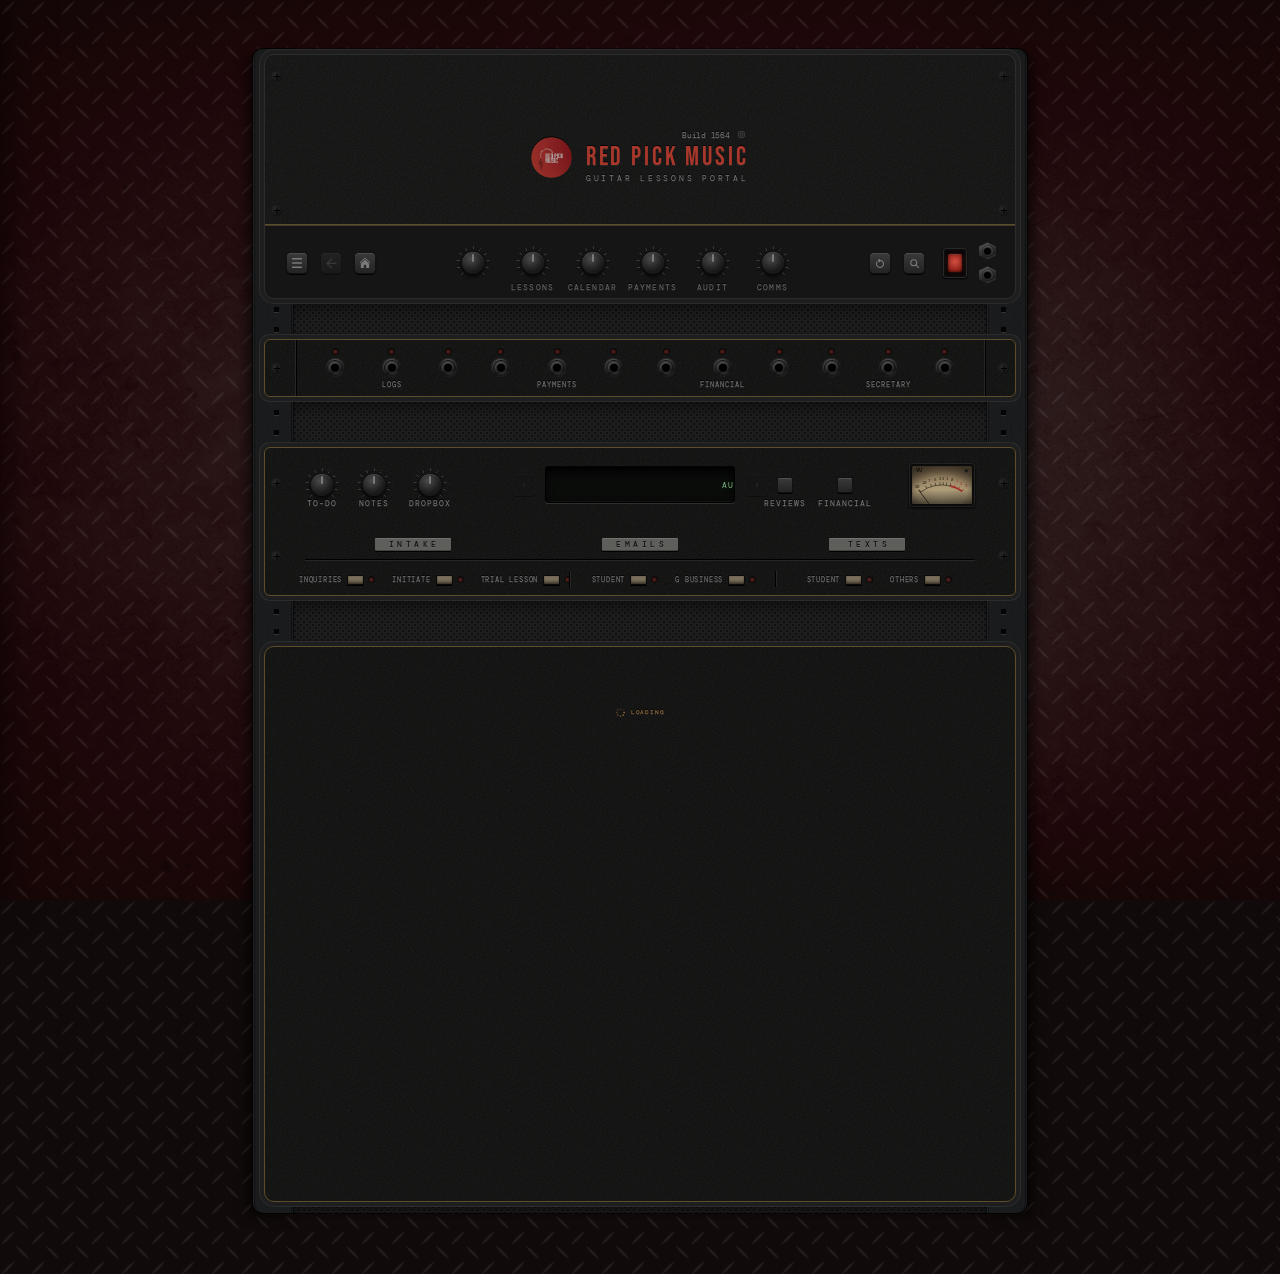
<file: index.html>
<!DOCTYPE html>
<html lang="en">
<head>
  <meta charset="UTF-8">
  <meta name="viewport" content="width=device-width, initial-scale=1.0">
  <title>Red Pick Music — Lesson Portal</title>
  <link href="https://fonts.googleapis.com/css2?family=Bebas+Neue&family=Caveat:wght@400;500&family=DM+Mono:wght@400;500&family=Syne:wght@400;600;700;800&display=swap" rel="stylesheet">
  <link rel="stylesheet" href="css/styles.css?v=1564">
  <link rel="stylesheet" href="css/goals.css?v=1564">
  <link rel="stylesheet" href="css/lessontimer.css?v=1564">
  <link rel="stylesheet" href="css/rack.css?v=1564">   <!-- THE RACK: trial on Lessons only (user, 2026-11-14), drawn by core/rack.js -->
  <link rel="stylesheet" href="css/msgrack.css?v=1564">
</head>
<body>
<div class="container">

  <!-- HEADER -->
  <div class="header">
    <span class="hdr-plate" aria-hidden="true"></span><span class="hdr-amp-screws" aria-hidden="true"><i style="left:22px;top:-74px"></i><i style="right:22px;top:-74px"></i><i style="left:22px;top:60px"></i><i style="right:22px;top:60px"></i></span>   <!-- the metal nameplate behind logo + name (user, 2026-11-08) -->
    <img src="img/portal-logo-grey.png" alt="Red Pick Music">   <!-- badge lettering grey, the portal text grey (user, 2026-11-08; white original = img/portal-logo.png) -->
    <div class="hdr-name">
      <!-- build number + gear above MUSIC, right-aligned with it (user, 2026-10-26) -->
      <div class="hdr-top"><span class="hdr-build">Build <span id="buildNo">1564</span></span><button class="gear-btn hdr-gear" onclick="openSettings()" data-tip="Opens a window.&#10;Settings."><span class="hdr-gear-i"></span></button></div>
      <div class="header-title">RED PICK MUSIC</div>
      <div class="header-sub">Guitar Lessons Portal</div>
    </div>
    <!-- Home opposite ☰, to get back quickly (user, 2026-10-26; om-122) -->
    <!-- Magnifier left of Home (user, 2026-10-28): rest the pointer on longer text to see it bigger; core/magnifier.js -->
    <!-- the amp's knobs = the six most-used tabs, a tiny label under each like a real amp (user, 2026-10-31) -->
    <!-- two input jacks, the rightmost thing on the amp, for looks (user, 2026-11-08: "an amp needs input jacks") -->
    <span class="amp-power" aria-hidden="true" onclick="this.classList.toggle('off')"></span>   <!-- power switch beside the jacks, for looks (user, 2026-11-08); click flips it off / on, just for fun (user, 2026-11-10) -->
    <span class="amp-jacks" aria-hidden="true"><i class="amp-jack"></i><i class="amp-jack"></i></span>
    <div class="amp-knobs"><button class="amp-knob" data-k="spare" aria-label="Unassigned"><span class="amp-knob-k"></span><span class="amp-knob-l">&nbsp;</span></button><button class="amp-knob" data-k="import" onclick="switchTab('import')" aria-label="Lessons"><span class="amp-knob-k"></span><span class="amp-knob-l">Lessons</span></button><button class="amp-knob" data-k="calendar" onclick="switchTab('calendar')" aria-label="Calendar"><span class="amp-knob-k"></span><span class="amp-knob-l">Calendar</span></button><button class="amp-knob" data-k="payments" onclick="switchTab('payments')" aria-label="Payments"><span class="amp-knob-k"></span><span class="amp-knob-l">Payments</span></button><button class="amp-knob" data-k="audit" onclick="switchTab('audit')" aria-label="Audit"><span class="amp-knob-k"></span><span class="amp-knob-l">Audit</span></button><button class="amp-knob" data-k="comms" onclick="switchTab('comms')" aria-label="Comms"><span class="amp-knob-k"></span><span class="amp-knob-l">Comms</span></button></div>
    <button class="hdr-home hdr-refresh" onclick="rpmRefreshCurrent()" aria-label="Refresh" data-tip="Reads this tab again.&#10;Changes nothing."><span class="hdr-home-i hdr-refresh-i"></span></button>   <!-- the user's arrow (2026-11-09); the browser's refresh still lands on Home -->
    <button class="hdr-home hdr-mag" id="hdrMag" onclick="magToggle()" aria-label="Magnifier" data-tip="Instant.&#10;Magnifier: rest the pointer on longer text&#10;for half a second to see it bigger."><span class="hdr-home-i hdr-mag-i"></span></button>
    <button class="hdr-home" onclick="switchTab('home')" aria-label="Home" data-tip="Instant.&#10;Back to Home."><span class="hdr-home-i"></span></button>
    <!-- Back (2026-11-07): the place you were just before; only a location, never undoes (core/nav.js) -->
    <button class="hdr-home hdr-back" id="hdrBack" onclick="rpmBack()" aria-label="Back" disabled data-tip="Instant.&#10;Back to where you were just before."><span class="hdr-home-i hdr-back-i"></span></button>
  </div>

  <!-- SETTINGS MODAL -->
  <div class="settings-overlay" id="settingsOverlay" onclick="closeSettingsOutside(event)">
    <div class="settings-modal">
      <div class="settings-title">
        Settings
        <button class="settings-close" onclick="closeSettings()">✕</button>
      </div>
      <label class="field-label">Apps Script URL</label>
      <input type="text" class="settings-input rpm-field" id="scriptUrl" />
      <div class="rpm-dlg-acts"><button class="link-btn" onclick="closeSettings()">Cancel</button><button class="link-btn bright" onclick="loadFromSettings()" data-tip="Instant.&#10;Saves the URL and reloads the portal data." data-tip-left>Save</button></div>
    </div>
  </div>

  <!-- TABS — built tabs in a flat grid, alphabetical by label. Unbuilt tabs live
       in the "Coming Soon" dropdown (last cell); move a button out when its tab is built.
       Trip tabs live in "Vacation"; pre-student tabs (Inquiries, Initiate, Trial) in "Intake";
       Availability, Skips, Trial Analysis, Help in "Data" (Dashboard its own tab before it) (after the first row, see below);
       Schedule and Fixed schedule in "Calendar" (first).
       A .nav-drop can hold any group of tabs.
       switchTab selects by data-tab, so button order is free to change. -->
  <!-- 2026-10-24 (user): the tabs are a sidebar on the left, grouped; the order and the
       headings live in css (TABS: SIDEBAR). Dropdown toggles are section headings,
       sb-h / data-h puts a heading over a loose tab. It opens from ☰, top-left. -->
  <div class="tabs">
    <!-- First row (2026-10-09, user's order): Lessons (was Lesson Log), Audit, Calendar, Intake,
         Dropbox, then Today; the rest stay alphabetical. -->
    <!-- Home (2026-10-24, user): the opening page; the landing tab. -->
    <button class="tab-btn" data-tab="home" onclick="switchTab('home')">Home</button>
    <!-- Today first (2026-10-21, user). -->
    <!-- Dropbox is one tab (2026-10-22): Templates went, so no ▾ menu for Folders alone. -->
    <button class="tab-btn" data-tab="dropbox" onclick="switchTab('dropbox')">Dropbox</button>
    <!-- Dashboard (2026-10-23, user): was General in the Data menu, now its own tab before it. Code id stays general. -->
    <button class="tab-btn" data-tab="general" onclick="switchTab('general')">Dashboard</button>
    <div class="nav-drop sb-data">
      <button class="tab-btn nav-toggle" onclick="toggleNavMenu(event, this)">Data</button>
      <div class="nav-menu">
        <button class="tab-btn nav-item" data-tab="availability" onclick="switchTab('availability')">Availability</button>
        <button class="tab-btn nav-item" data-tab="skips" onclick="switchTab('skips')">Skips</button>
        <button class="tab-btn nav-item" data-tab="trialanalysis" onclick="switchTab('trialanalysis')">Trial Analysis</button>
        <button class="tab-btn nav-item" data-tab="usage" onclick="switchTab('usage')">Portal Usage</button>   <!-- 2026-11-09; tabs/usage.js -->
        <button class="tab-btn nav-item" data-tab="guitartypes" onclick="switchTab('guitartypes')">Guitar Types</button>   <!-- 2026-11-11; tabs/guitartypes.js -->
      </div>
    </div>
    <div class="nav-drop sb-vac">
      <button class="tab-btn nav-toggle" onclick="toggleNavMenu(event, this)">Vacation</button>
      <div class="nav-menu">
        <button class="tab-btn nav-item" data-tab="tripsummary" onclick="switchTab('tripsummary')">Active Trips</button>
        <button class="tab-btn nav-item" data-tab="travel" onclick="switchTab('travel')">Trip Plan</button>
      </div>
    </div>
    <!-- Schedule first (2026-10-15, was "Calendar" third); dropdown renamed back to "Calendar" 2026-10-21. Code ids stay calendar / fixedcal. -->
    <div class="nav-drop sb-cal">
      <button class="tab-btn nav-toggle" onclick="toggleNavMenu(event, this)">Calendar</button>
      <div class="nav-menu">
        <button class="tab-btn nav-item" data-tab="calendar" onclick="switchTab('calendar')">Calendar</button>
        <button class="tab-btn nav-item" data-tab="fixedcal" onclick="switchTab('calendar');_calSetView('fixed')">Fixed schedule</button>   <!-- opens the Calendar's FIXED view (user, 2026-11-09) -->
        <button class="tab-btn nav-item" data-tab="slotchange" onclick="switchTab('slotchange')">Slot change</button>   <!-- 2026-10-28: tabs/slotchange.js -->
        <button class="tab-btn nav-item" data-tab="studentnotes" onclick="switchTab('studentnotes')">Student Notes</button>   <!-- tabs/schednotes.js (user, 2026-11-10) -->
      </div>
    </div>
    <button class="tab-btn" data-tab="import" onclick="switchTab('import')">Lessons</button>
    <button class="tab-btn" data-tab="report" onclick="switchTab('report')">Report</button>   <!-- 2026-11-16: under Lessons; the Day Clock rack's Report button opens it too. tabs/report.js -->
    <!-- Payments its own tab, second (2026-10-14, was in the Audit menu). -->
    <button class="tab-btn" data-tab="payments" onclick="switchTab('payments')">Payments</button>
    <!-- Audit (2026-10-30, user): its own tab again, opens like Home with two red
         buttons, Audit lessons and Audit payments; Students and Payments link here. -->
    <button class="tab-btn" data-tab="audit" onclick="switchTab('audit')">Audit</button>
    <!-- No Audit menu (2026-10-14): Payments is its own tab with Audit payments,
         Logs moved into Students as Audit lessons. -->
    <div class="nav-drop sb-intake">
      <button class="tab-btn nav-toggle" onclick="toggleNavMenu(event, this)">Intake</button>
      <div class="nav-menu">
        <button class="tab-btn nav-item" data-tab="inquiries" onclick="switchTab('inquiries')">Inquiries<span class="inq-badge" id="inqBadge" style="display:none"></span></button>
        <button class="tab-btn nav-item" data-tab="initiate" onclick="switchTab('initiate')">Initiate<span class="inq-badge" id="initNavBadge" style="display:none"></span></button>
        <button class="tab-btn nav-item" data-tab="trial" onclick="switchTab('trial')">Trial Lesson</button>
      </div>
    </div>
    <button class="tab-btn sb-h" data-h="BUSINESS" data-tab="financial2" onclick="switchTab('financial2')">Financial<span class="inq-badge" id="finNavBadge" style="display:none">!</span></button>   <!-- the Accountant sheet (Financial 2, back 2026-10-23); the old two-link Financial tab is gone, its "!" health check lives here now -->


    <button class="tab-btn" data-tab="holidays" onclick="switchTab('holidays')">Holidays Alerts</button>
    <button class="tab-btn" data-tab="reviews" onclick="switchTab('reviews')">Reviews</button>   <!-- out of Coming Soon (2026-10-21): ended students' goodbye reviews, tabs/reviews.js -->
    <button class="tab-btn" data-tab="ending" onclick="switchTab('ending')">Terminate</button>
    <button class="tab-btn sb-h" data-h="MESSAGES" data-tab="comms" onclick="switchTab('comms')">Comms<span class="inq-badge" id="commsNavBadge" style="display:none"></span></button>
    <button class="tab-btn" data-tab="emails" onclick="switchTab('emails')">Emails<span class="inq-badge" id="emNavBadge" style="display:none"></span></button>   <!-- 2026-11-02: the Gmail inbox in sections (Students, Google Business, Subscriptions, Everything else), tabs/emails.js; replaced the G Business tab; 2026-11-12: Mail look, Students = newest 7 + G Business 2026 -->
    <div class="nav-drop sb-soon">
      <button class="tab-btn nav-toggle" onclick="toggleNavMenu(event, this)">Coming Soon ▾</button>
      <div class="nav-menu">
        <button class="tab-btn nav-item" data-tab="concert" onclick="switchTab('concert')">Concert</button>
        <button class="tab-btn nav-item" data-tab="eoy" onclick="switchTab('eoy')">End of Year</button>
        <button class="tab-btn nav-item" data-tab="lifetime" onclick="switchTab('lifetime')">Lifetime</button>
        <button class="tab-btn nav-item" data-tab="recs" onclick="switchTab('recs')">Recommendations</button>
        <button class="tab-btn nav-item" data-tab="tax" onclick="switchTab('tax')">Tax</button>
        <button class="tab-btn nav-item" data-tab="video" onclick="switchTab('video')">Video Lesson</button>
        <button class="tab-btn nav-item" data-tab="zoom" onclick="switchTab('zoom')">Zoom</button>
      </div>
    </div>
    <button class="tab-btn sb-h" data-h="OTHER" data-tab="todo" onclick="switchTab('todo')">To-Do</button>
    <button class="tab-btn" data-tab="notes" onclick="switchTab('notes')">Notes</button>
    <!-- Archive ▾ (user, 2026-11-25): its own section after OTHER: Past Students (tabs/archive.js, was the Archive tab) + Past Trips (tabs/triphistory.js, was Trip History) -->
    <div class="nav-drop sb-arch">
      <button class="tab-btn nav-toggle" onclick="toggleNavMenu(event, this)">Archive</button>
      <div class="nav-menu">
        <button class="tab-btn nav-item" data-tab="archive" onclick="switchTab('archive')">Past Students</button>
        <button class="tab-btn nav-item" data-tab="triphistory" onclick="switchTab('triphistory')">Past Trips</button>
      </div>
    </div>
  </div>
  <button class="sb-burger" id="sbBurger" onclick="toggleSidebar()" aria-label="Tabs">☰</button>
  <div class="sb-scrim" onclick="toggleSidebar(false)"></div>

  <!-- HOME (2026-10-24): the opening page: Today / Students / Calendar buttons and a student-name box -->
  <!-- Alarm rack (user, 2026-11-14): slim patch-bay unit, now ABOVE the Home rack (user, 2026-11-18; was under it), a socket glows red when something broke (core/msgrack.js) -->
  <div class="alarm-rack" id="alarmRack"></div>
  <!-- Home's rack (user, 2026-11-07): the Calendar's rack unit under the amp head: one small screw each side, the grille, then the Comms rack's buttons to the business tabs (lit while that tab's badge shows); shown only on Home -->
  <div class="home-rack"><span class="hr-bolt" style="left:10px;top:calc(25% - 7.5px)"></span><span class="hr-bolt" style="left:10px;top:calc(75% - 7.5px)"></span><span class="hr-bolt" style="right:10px;top:calc(25% - 7.5px)"></span><span class="hr-bolt" style="right:10px;top:calc(75% - 7.5px)"></span><div class="hr-row"><span class="hr-col"><button class="hr-knob" data-k="todo" onclick="switchTab('todo')" aria-label="To-Do"><span class='hr-ticks'></span><span class='hr-kn'></span></button><span class="hr-cap">To-Do</span></span><span class="hr-col"><button class="hr-knob" data-k="notes" onclick="switchTab('notes')" aria-label="Notes"><span class='hr-ticks'></span><span class='hr-kn'></span></button><span class="hr-cap">Notes</span></span><span class="hr-col"><button class="hr-knob" data-k="dropbox" onclick="switchTab('dropbox')" aria-label="Dropbox" data-tip="Instant.&#10;Opens Dropbox."><span class='hr-ticks'></span><span class='hr-kn'></span></button><span class="hr-cap">Dropbox</span></span><span class="hr-screen"><button class="hr-arw" onclick="rackScreenStep(-1)" aria-label="Previous warning">‹</button><span class="hr-lcd" id="hrLcd" onclick="rackScreenOpen()"></span><button class="hr-arw" onclick="rackScreenStep(1)" aria-label="Next warning">›</button></span><span class="hr-vu" id="hrVu"></span><span class="hr-sp"></span><span class="hr-pair"><span class="hr-col"><button class="hr-pb" data-k="reviews" onclick="switchTab('reviews')" data-tip="Instant.&#10;Opens Reviews."></button><span class="hr-cap">Reviews</span></span><span class="hr-col"><button class="hr-pb" data-k="financial2" onclick="switchTab('financial2')" data-tip="Instant.&#10;Opens Financial."></button><span class="hr-cap">Financial</span></span></span></div><div class="msg-rack" id="msgRack"></div></div>
  <!-- DAY CLOCK rack unit (user's sketch, 2026-11-16): clock + one section per lesson, filled by tabs/dayclock.js; shown over Lessons (user, 2026-11-16; css; its own tab removed same day) -->
  <div class="alarm-rack dc-rack" id="dcRack"><span class="hr-bolt" style="left:10px"></span><span class="hr-bolt" style="right:10px"></span></div>
  <div class="tab-panel" id="tab-home">
    <!-- faint speaker behind the picture removed (user, 2026-11-10; was <span class="au-spk hm-spk">, 2026-11-05) -->
    <!-- Home = the Audit speaker cab as a still picture (user, 2026-11-15; was the amp + guitar picture): no plates, no buttons, no hover, no engraved icons -->
    <div class="au-menu hm-au">
      <div class="au-top">   <!-- a 4x12: two rows of two (user, 2026-11-15; was a 2x12) -->
        <div class="au-speaker"><span class="au-spk" aria-hidden="true"><i class="au-sb t"></i><i class="au-sb r"></i><i class="au-sb b"></i><i class="au-sb l"></i><span class="au-cap"></span></span></div>
        <div class="au-speaker"><span class="au-spk" aria-hidden="true"><i class="au-sb t"></i><i class="au-sb r"></i><i class="au-sb b"></i><i class="au-sb l"></i><span class="au-cap"></span></span></div>
        <div class="au-speaker"><span class="au-spk" aria-hidden="true"><i class="au-sb t"></i><i class="au-sb r"></i><i class="au-sb b"></i><i class="au-sb l"></i><span class="au-cap"></span></span></div>
        <div class="au-speaker"><span class="au-spk" aria-hidden="true"><i class="au-sb t"></i><i class="au-sb r"></i><i class="au-sb b"></i><i class="au-sb l"></i><span class="au-cap"></span></span></div>
      </div>
    </div>
    <!-- Student name box removed (user, 2026-11-10: "I don't use it"); tabs/home.js does nothing without #homeSearch -->
    <!-- Glance lives in Home now (user, 2026-11-24): today + this week in front of the 4x12, no frame of its own; tabs/today.js -->
    <div id="todayBody"><div class="empty-state rpm-loading">Loading</div></div>
  </div>

  <!-- STUDENT -->
  <div class="tab-panel active" id="tab-student">
    <div id="studentBody"><div class="empty-state rpm-loading">Loading</div></div>
    <div class="log-feed" id="studentFeed"></div>
  </div>

  <!-- TODAY (2026-10-06): today's students, each one's Lessons log / Last HW / Notes, tabs/today.js -->
  <div class="tab-panel" id="tab-today"></div>   <!-- empty: Glance moved into Home (2026-11-24); switchTab('today') opens Home -->

  <!-- IMPORT (2026-10-04): every logged lesson per student, tabs/import.js -->
  <div class="tab-panel" id="tab-import">
    <div id="imMainView">
    <div id="importBody"><div class="empty-state rpm-loading">Loading</div></div>
    </div>
  </div>

  <!-- AUDIT (2026-10-30, user): opens like Home, two red buttons in the middle;
       each swaps the tab to its page (the pages were in Students and Payments), Back returns. -->
  <div class="tab-panel" id="tab-audit">
    <div id="auMenuView" class="au-menu">
      <!-- a speaker cab: one speaker per audit, no corner screws (user, 2026-11-05) -->
      <div class="au-top">
        <button class="link-btn au-speaker" id="btnAuLessons" onclick="openLessonAudit()" data-tip="Opens a page.&#10;Lessons missing a log, HW, materials,&#10;schedule or email." data-tip-wrap><span class="au-spk" aria-hidden="true"><i class="au-sb t"></i><i class="au-sb r"></i><i class="au-sb b"></i><i class="au-sb l"></i><span class="au-cap"><span class="au-ish"><span class="au-icon"></span></span></span></span><span class="au-plate">Audit lessons</span></button>
        <button class="link-btn au-speaker" id="btnAuPayments" onclick="openPayAudit()" data-tip="Opens a page.&#10;Students who owe a payment." data-tip-wrap><span class="au-spk" aria-hidden="true"><i class="au-sb t"></i><i class="au-sb r"></i><i class="au-sb b"></i><i class="au-sb l"></i><span class="au-cap"><span class="au-ish"><span class="au-icon pay"></span></span></span></span><span class="au-plate">Audit payments</span></button>
      </div>
    </div>
    <!-- Lessons Audit (2026-10-14): the old Audit ▾ Logs tab, now a page of
         Students opened by Audit lessons, same look as Payments Audit. -->
    <div id="imAuditView" style="display:none">
      <!-- One plate like Audit · Payments (design pass, 2026-11-25): title, the links out + Back top right,
           the stacked pages, then Unlogged Lessons and Lesson Checklist in Active Trips' cards. -->
      <div class="td-wk-box pa-box pa-box-head">
        <span class="td-bolt" style="left:8px;top:10px"></span><span class="td-bolt" style="left:8px;bottom:10px"></span><span class="td-bolt" style="right:8px;top:10px"></span><span class="td-bolt" style="right:8px;bottom:10px"></span>
        <div class="settings-title"><span>Audit<span class="win-sub"> · Lessons</span></span>
          <span class="pa-title-btns">
            <!-- Links out of the portal (2026-09-27): words, then the out arrow. -->
            <button class="link-btn pa-back" onclick="openCounterSheet()" data-tip="Opens elsewhere.&#10;Goes to the RPM Counter sheet in a new tab."><span>Counter</span><span data-icon="out"></span></button>
            <button class="link-btn pa-back" onclick="openImportSheet()" data-tip="Opens elsewhere.&#10;Goes to the Students Import sheet in a new tab."><span>Students Import</span><span data-icon="out"></span></button>
            <button class="link-btn pa-back" onclick="openGoogleCalendar()" data-tip="Opens elsewhere.&#10;Goes to Google Calendar in a new tab."><span>Calendar</span><span data-icon="out"></span></button>
            <button class="link-btn pa-back" onclick="closeLessonAudit()" data-tip="Instant.&#10;Back to audit." data-tip-left id="btnLessonAuditBack"><span>Back to audit</span></button>
          </span></div>
        <div class="pay-page-icon" data-icon="doc"></div>   <!-- page with lines, the user's pick (2026-11-25; the stacked pages drew too small) -->
        <div class="settings-title pa-g-title"><span>Unlogged Lessons</span></div>   <!-- back, a red plate title like Payments' Incoming (user, 2026-11-25) -->
        <div id="auditLessonSection"><div class="empty-state rpm-loading">Loading</div></div>
      </div>
      <!-- Lesson Checklist in its own plate (user, 2026-11-25). Lessons (Oct 9 2026 on) still missing Log, HW
           or Schedule, from the Lesson Checklist sheet (2026-10-08, ctrl.js _runCkAudit; replaces Missing HW). -->
      <div class="td-wk-box pa-box pa-box-cards">
        <span class="td-bolt" style="left:8px;top:10px"></span><span class="td-bolt" style="left:8px;bottom:10px"></span><span class="td-bolt" style="right:8px;top:10px"></span><span class="td-bolt" style="right:8px;bottom:10px"></span>
        <div class="settings-title pa-g-title"><span>Lesson Checklist</span></div>
        <div id="auditCkSection"><div class="empty-state rpm-loading">Loading</div></div>
      </div>

      <div class="log-feed" id="auditFeed"></div>
    </div>
    <!-- Who owes, moved here from the Audit tab (2026-09-28) so every money
         question lives in one tab. Its own page since 2026-10-14: Audit
         payments opens it, Back returns. Cards drawn by ctrl.js renderUnpaidCards;
         confirming happens only in Incoming. -->
    <div id="payAuditView" style="display:none">
      <!-- One plate (design pass, 2026-11-25): title, Payment history + Back top right, $, then the cards,
           Active Trips' card: name | status, Details | Finished · Lesson n. -->
      <div class="td-wk-box pa-box pa-box-head">
        <span class="td-bolt" style="left:8px;top:10px"></span><span class="td-bolt" style="left:8px;bottom:10px"></span><span class="td-bolt" style="right:8px;top:10px"></span><span class="td-bolt" style="right:8px;bottom:10px"></span>
        <div class="settings-title"><span>Audit<span class="win-sub"> · Payments</span></span>
          <!-- Back top right, where Payments has Log cash (user, 2026-11-25) -->
          <span class="pa-title-btns">
            <!-- Payment history here too, Payments' button (user, 2026-11-25) -->
            <button class="link-btn opens-window pa-back" onclick="openPaymentHistory()" data-tip="Opens a window.&#10;Every logged payment, by month." data-tip-wrap>Payment history</button>
            <button class="link-btn pa-back" onclick="closePayAudit()" data-tip="Instant.&#10;Back to audit." data-tip-left id="btnPayAuditBack"><span>Back to audit</span></button>
          </span></div>
        <div class="pay-page-icon" data-icon="pay"></div>
        <!-- one plate, the cards right under the $ (user, 2026-11-25: "connect two racks", then no STATUS) -->
        <div id="auditUnpaidSection"><div class="empty-state rpm-loading">Loading</div></div>
      </div>
    </div>
  </div>

  <!-- LESSONS -->
  <div class="tab-panel" id="tab-lessons">
    <div class="section-label" id="todayLabel">Today</div>
    <div class="today-grid" id="todayGrid"><div class="empty-state rpm-loading">Loading</div></div>
    <!-- The Log Lesson window. Same look as the Trial card's Log lesson window
         (trial.js _tlLogHtml): icon, three rows, bare mic left, Log right, ✕
         the only way out. Always opens floated (_floatLogPanel, ctrl.js). -->
    <div class="log-panel" id="logPanel">
      <div class="settings-title">
        <span><span id="logPanelName">—</span><span style="color:var(--muted);font-weight:400"> · Log Lesson</span></span>
        <button class="settings-close" onclick="closeLogPanel()">✕</button>
      </div>
      <div id="logPanelIcon" style="margin:4px 0 18px"></div>
      <!-- One row to start; Enter / the add-row icon add more (llWire, core/utils.js).
           The mic sits inside the right end of the row you are in. -->
      <div class="ll-wrap">
        <div class="ll-rows" id="logRows"><input type="text" class="rpm-field ll-row active"></div>
        <button class="link-btn tl-mic" id="logMicBtn" data-tip="Instant.&#10;Starts or stops dictation." data-tip-left onclick="toggleLogMic()"></button>
      </div>
      <button type="button" class="ll-add" id="logAddRow" data-tip="Instant.&#10;Adds a row. Enter does too.&#10;Each row becomes one part of the log.&#10;Rows are joined with commas when you log." onclick="llAddRow(this.parentNode.querySelector('.ll-rows'))">＋</button>
      <!-- HW (2026-10-03): every lesson's materials are Files, None or Video, saved to the HW Log
           tab in Students Import with the lesson. The files are the ones dropped or browsed
           here (2026-10-07; was everything new in their Dropbox). Hidden for
           trials and for lessons before HW tracking started. -->
      <div class="lh-hw" id="logHw" style="display:none">
        <div class="lh-hw-head" id="logHwHead"><label class="field-label">HW</label>
          <span class="lh-hw-tools">
            <button type="button" class="link-btn lh-none-btn" id="logHwNothing" data-toggle onclick="_imNothingToSend()" data-tip="Instant.&#10;No materials this lesson.&#10;Press again to undo." data-tip-left>Nothing to send</button>
            <!-- Send (2026-10-11 as Sent; renamed 2026-10-15, the user's call): uploads
                 don't tick Materials; this does, once every file is in. -->
            <button type="button" class="link-btn lh-none-btn lh-sent-btn" id="logHwSentBtn" onclick="_imHwSent()" data-tip="Instant.&#10;These files are this lesson's materials.&#10;Press again to undo." data-tip-left>Send</button>
            <!-- Open (2026-10-11): today's HW folder in the Dropbox app; just the Dropbox logo, added by _imHwOut. -->
            <button type="button" class="link-btn lh-none-btn lh-dbx-btn" id="logHwDbxBtn" onclick="logHwOpenDbx()" aria-label="Open in Dropbox" data-tip="Opens elsewhere.&#10;Today's HW folder in the Dropbox app,&#10;their folder before anything is uploaded." data-tip-left data-tip-wrap></button>
            <button type="button" class="link-btn blue lh-folder-btn opens-window" onclick="logHwBrowseFolder()" data-tip="Opens elsewhere.&#10;Your folders, where you were last time.&#10;The whole folder uploads, structure kept." data-tip-left>Browse</button></span></div>
        <!-- What HW (2026-10-15): the homework given, typed or dictated; saved
             with the materials answer to HW Log's HW column. Required in the
             Log lesson window (2026-10-15). Rows
             like the lesson log's (Enter or ＋ adds one), joined with commas. -->
        <div class="lh-what" id="logHwWhat">
          <div class="ll-wrap">
            <div class="ll-rows" id="logHwRows"><input type="text" class="rpm-field ll-row active"></div>
            <button type="button" class="link-btn tl-mic" id="logHwMic" data-tip="Instant.&#10;Starts or stops dictation." data-tip-left onclick="toggleHwMic()"></button>
          </div>
          <button type="button" class="ll-add" id="logHwAddRow" data-tip="Instant.&#10;Adds a row. Enter does too.&#10;Rows are joined with commas when saved." onclick="llAddRow(document.getElementById('logHwRows'))">＋</button>
        </div>
        <!-- Home's Dropbox drop zone (2026-10-06): drop files or folders, or
             click to pick files; they upload to the student's Dropbox
             (HW - OCT 6 folder) and list here as this lesson's HW. -->
        <div class="db-panel db-files" id="logHwFiles" onclick="logHwBrowse(event)"></div>
        <!-- Video lesson link / Web link (2026-10-15): paste, Add (or Enter);
             any number of each, with files too. -->
        <div class="lh-link-sec" id="logHwVideo">
          <div class="lh-link-add">
            <input type="text" class="rpm-field" id="logHwVideoInput" autocomplete="off" onkeydown="if (event.key === 'Enter') { event.preventDefault(); _imHwLinkAdd('Video'); }">
            <button type="button" class="link-btn" id="logHwVideoAddBtn" onclick="_imHwLinkAdd('Video')">Add</button>
          </div>
          <div class="lh-links" id="logHwVideoList"></div>
        </div>
        <div class="lh-link-sec" id="logHwLink">
          <div class="lh-link-add">
            <input type="text" class="rpm-field" id="logHwLinkInput" autocomplete="off" onkeydown="if (event.key === 'Enter') { event.preventDefault(); _imHwLinkAdd('Link'); }">
            <button type="button" class="link-btn" id="logHwLinkAddBtn" onclick="_imHwLinkAdd('Link')">Add</button>
          </div>
          <div class="lh-links" id="logHwLinkList"></div>
        </div>
        <input type="file" id="logHwInput" multiple style="display:none" onchange="logHwUpload(this.files); this.value=''">
        <input type="file" id="logHwFolder" multiple webkitdirectory style="display:none" onchange="logHwUploadFolder(this); this.value=''">
        <div class="lh-hw-pick" id="logHwPick">
          <button class="tr-step-b" id="logHwSent" onclick="logHwPick('sent')" data-tip="Instant.&#10;These files are this lesson's homework."><span>Sent</span></button>
          <button class="tr-step-b" id="logHwNone" onclick="logHwPick('none')" data-tip="Instant.&#10;No materials this lesson."><span>None</span></button>
        </div>
      </div>
      <div class="ll-acts" id="logActions" style="margin-top:16px">
        <span class="ll-state" id="logPanelStatus" style="flex:1"></span>
        <!-- No show (2026-10-11): Log lesson window only; logs "No show" and a No Show Logs row (Counter). -->
        <button class="link-btn" id="btnNoShow" data-tip="Instant.&#10;Fills in No show, the HW line and the note.&#10;Then Save as usual: it counts and is paid,&#10;and adds a row to No Show Logs (Counter)." data-tip-left data-tip-wrap onclick="logNoShow()">Mark no show</button>
        <button class="link-btn amber" id="btnLog" data-tip="Instant.&#10;Saves the lesson log.&#10;⌘ Enter does too." data-tip-left onclick="submitLog()" disabled>Save &amp; next</button>
      </div>
    </div>
    <div class="log-feed" id="lessonFeed"></div>
    <hr class="divider">
    <button class="refresh-btn" onclick="loadData()">⟳ Refresh</button>
  </div>

  <!-- PAYMENTS -->
  <div class="tab-panel" id="tab-payments">
    <div id="payMainView">
    <!-- Two plates on the rail like Active Trips (user, 2026-11-25): title + Audit / Contacts / Payment history,
         then the cards. The cards' plate stretches to the bottom, so the page never has a gap under its buttons. -->
    <div class="td-wk-box pay-box pay-box-head">
    <span class="td-bolt" style="left:8px;top:10px"></span><span class="td-bolt" style="left:8px;bottom:10px"></span><span class="td-bolt" style="right:8px;top:10px"></span><span class="td-bolt" style="right:8px;bottom:10px"></span>
    <div class="settings-title"><span>Payments</span>   <!-- the Terminate tab title look (2026-10-21) -->
      <span class="pay-title-btns">
        <!-- Log cash top right (user, 2026-10-30) -->
        <button class="incoming-confirm log-cash-btn" onclick="openManualEntryModal()" data-tip="Opens a window.&#10;Logs a cash payment." data-tip-wrap>＋ Log cash →</button>
      </span></div>
    <div class="pay-page-icon" data-icon="pay"></div>   <!-- the $ in a ring under the title (user, 2026-10-30) -->
    <div class="pay-foot">
    <button class="link-btn red" id="btnPayAudit" onclick="switchTab('audit')" data-tip="Opens a tab.&#10;Audit lessons and Audit payments." data-tip-wrap><span>Audit</span></button>
      <span class="pay-foot-btns">
        <button id="btnPayers" class="link-btn opens-window" onclick="openPayers()" data-tip="Opens a window.&#10;Who may pay for each student." data-tip-wrap>Contacts</button>
        <button id="btnPayHistory" class="link-btn opens-window" onclick="openPaymentHistory()" data-tip="Opens a window.&#10;Every logged payment, by month." data-tip-wrap>Payment history</button>
      </span>
    </div>
    </div>
    <!-- Incoming and Auto-confirmed each a plate with its own title (user, 2026-11-25) -->
    <div class="td-wk-box pay-box pay-box-cards">
    <span class="td-bolt" style="left:8px;top:10px"></span><span class="td-bolt" style="left:8px;bottom:10px"></span><span class="td-bolt" style="right:8px;top:10px"></span><span class="td-bolt" style="right:8px;bottom:10px"></span>
    <div class="settings-title pay-g-title"><span>Incoming<span class="win-sub"> · Venmo &amp; Zelle</span></span></div>
    <div id="incomingPayments"><div class="rpm-loading" style="color:var(--muted)">Loading</div></div>
    </div>
    <div class="td-wk-box pay-box pay-box-cards">
    <span class="td-bolt" style="left:8px;top:10px"></span><span class="td-bolt" style="left:8px;bottom:10px"></span><span class="td-bolt" style="right:8px;top:10px"></span><span class="td-bolt" style="right:8px;bottom:10px"></span>
    <div class="settings-title pay-g-title" data-tip="Recorded without a Confirm press when all 4 hold:&#10;1. Venmo or Zelle, not a trial payment.&#10;2. Name exactly matches one student.&#10;3. Amount is exactly 4x their rate.&#10;4. Not already recorded.&#10;Last 14 days." data-tip-wrap><span>Auto-confirmed</span></div>
    <div id="autoConfirmed"><div class="rpm-loading" style="color:var(--muted)">Loading</div></div>
    </div>
    <div class="log-feed" id="paymentFeed"></div>
    </div>
  </div>

  <!-- PAYMENT HISTORY WINDOW (2026-09-29): the house window look, ✕ out,
       the payment icon on top, the list by month under it. -->
  <div class="settings-overlay" id="payHistoryModal" onclick="if (event.target === this) closePaymentHistory()">
    <div class="settings-modal fx-modal pay-history-modal">
      <div class="settings-title">
        <span>Payments<span class="win-sub"> · History</span></span>
        <button class="settings-close" onclick="closePaymentHistory()">✕</button>
      </div>
      <div style="margin:4px 0 18px" data-icon="pay"></div>   <!-- every window: its icon under the title (Day 5, 2026-11-19) -->
      <div id="payHistoryIcon" style="margin:4px 0 18px"></div>
      <!-- what the dot means (user, 2026-11-21) -->
      <div class="payers-intro pay-history-intro"><div>• A dot after a name means the payment has a note. Hover the name to read it.</div></div>
      <div id="payHistoryList"></div>
    </div>
  </div>

  <!-- PAYMENT CONTACTS WINDOW (2026-10-29): a small card per student — their
       own name, then everyone else who pays for them. Auto-confirm reads these
       cards; names are added from a payment, not here. -->
  <div class="settings-overlay" id="payersModal" onclick="if (event.target === this) closePayers()">
    <div class="settings-modal fx-modal pay-history-modal">
      <div class="settings-title">
        <span>Payments<span style="color:var(--muted);font-weight:400"> · Contacts</span></span>
        <button class="settings-close" onclick="closePayers()">✕</button>
      </div>
      <div id="payersIcon" style="margin:4px 0 10px"></div>
      <!-- two lines, bulleted (user, 2026-11-21) -->
      <div class="payers-intro"><div>Students Who Pay Under a Different Name</div></div>
      <div id="payersList"></div>
    </div>
  </div>

  <!-- ADD CONTACT (2026-10-29): Confirm on a name nobody owns asks whose it is.
       The student box is the portal's picker, the Travel look. -->
  <div class="settings-overlay" id="payAddModal" onclick="if (event.target === this) closeAddContact()">
    <div class="settings-modal pay-add-modal">
      <div class="settings-title">
        <span>Payments<span class="win-sub"> · Add contact</span></span>
        <button class="settings-close" onclick="closeAddContact()">✕</button>
      </div>
      <div style="margin:4px 0 18px" data-icon="pay"></div>   <!-- every window: its icon under the title (Day 5, 2026-11-19) -->
      <div id="payAddIcon" style="margin:4px 0 10px"></div>   <!-- the $ icon, like Payers / Payment history (user, 2026-10-30) -->
      <div class="pa-who" id="payAddWho"></div>
      <div class="field-label">Student</div>
      <div id="payAddPick"></div>
      <div class="pa-acts">
        <span class="pa-state" id="payAddState"></span>
        <button class="pa-save" id="payAddSave">Add contact + Log</button>
      </div>
    </div>
  </div>

  <!-- CASH PAYMENT WINDOW (2026-09-29): the Trial window look. Fixed title
       "Payments · Log cash" (no student name), the payment icon, a student
       dropdown, labelled fields, the Trial date picker, one bright Log. -->
  <div class="settings-overlay" id="manualEntryModal" onclick="closeManualEntryOutside(event)">
    <div class="settings-modal cash-modal" id="cashModal">
      <div class="settings-title">
        <span>Payments<span class="win-sub"> · Log cash</span></span>
        <button class="settings-close" onclick="closeManualEntryModal()">✕</button>
      </div>
      <div style="margin:4px 0 18px" data-icon="pay"></div>   <!-- every window: its icon under the title (Day 5, 2026-11-19) -->
      <div id="cashIcon" style="margin:4px 0 18px"></div>
      <div class="field-label">Student</div>
      <div class="cash-dd" id="cashDd">
        <button type="button" class="rpm-field cash-dd-btn" id="cashDdBtn" onclick="cashDdToggle()"><span id="cashDdLabel"></span><span class="cash-dd-caret"></span></button>
        <div class="cash-dd-list" id="cashDdList" hidden></div>
      </div>
      <div id="cashLogPanel">
        <div class="field-label">Date</div>
        <div id="cashDtWrap"></div>
        <div class="field-label">Amount</div>
        <div class="cash-amount-wrap">
          <span class="cash-amount-prefix">$</span>
          <input id="cashAmount" class="rpm-field cash-input-amount" type="text" inputmode="decimal" value="380">
        </div>
        <div class="field-label">Note</div>
        <input id="cashNotes" class="rpm-field" type="text">
      </div>
      <div id="cashActs" class="cash-acts">
        <span id="cashMsg" style="flex:1"></span>
        <button id="btnCashLog" class="link-btn bright" onclick="submitCashLog()">＋ Log</button>
      </div>
    </div>
  </div>

  <!-- CALENDAR: Google Calendar embed (Weekly / Biweekly / Trial). src is set on first
       open so the iframe doesn't load with every portal visit. Private calendars only
       render if this browser is signed into the RPM Google account. -->
  <div class="tab-panel" id="tab-calendar">   <!-- no "Calendar" heading: the cab speaks for itself (user, 2026-11-02) -->
    <div id="calBody"></div>
    <div id="calGoogle" style="display:none;margin-top:14px">
    <iframe id="calEmbed" style="width:100%;height:calc(var(--vh) * 78);border:0;border-radius:8px;background:#fff" frameborder="0" scrolling="no"
      data-src="https://calendar.google.com/calendar/embed?mode=WEEK&amp;showTitle=0&amp;showPrint=0&amp;showCalendars=1&amp;showTz=0&amp;src=7ceafa381735abdf0be77fe6cfda72c75233bff1a12c8cd2ad1cf84f4e4abe9c%40group.calendar.google.com&amp;color=%23009688&amp;src=43055363a804782e97117d92de275c50014879d217d863c1fad03831561b2553%40group.calendar.google.com&amp;color=%23E91E63&amp;src=57146701b17d6308b77a23405fb55766203ac2a6ec1f2684a7eb56f9ffeecdc0%40group.calendar.google.com&amp;color=%23F4511E"></iframe>
    </div>
  </div>

  <!-- FIXED CALENDAR: every student's regular slot on the teaching grid (open spots) -->
  <div class="tab-panel" id="tab-fixedcal">   <!-- no heading, like the Calendar tab (user, 2026-11-07) -->
    <div id="fcBody"></div>
  </div>

  <!-- SLOT CHANGE (2026-10-28): mute a student, change their slot in Google Calendar, check it, send the email -->
  <div class="tab-panel" id="tab-slotchange">
    <div id="slcBody"></div>
  </div>


  <!-- GENERAL = Dashboard tab (was Load; under Data until 2026-10-23). Holds the Website Rates card since the Rates tab went, 2026-09-30. -->
  <div class="tab-panel" id="tab-general">
    <!-- 2026-09-30: card look (was the old striped .load-table). Colour only on
         the numbers that matter: Normalized + Gregorian amber, the rest grey. -->
    <!-- 2026-10-10: the This Week window's look (Today-style title, red section
         names, dark caps labels, values in one column, lines between sections). -->
    <div class="settings-title ld-head"><span>Dashboard</span></div>
    <div class="ld-icon" data-icon="revbars"></div>   <!-- Reviews Dashboard's four solid bars (user, 2026-11-24; was the thin bars) -->
    <!-- Reviews Dashboard look (user, 2026-11-24): a grey engraved heading above each card, its note after it,
         then a screwed card with only the rows (shared rules with Reviews / Financial in styles.css). -->
    <div class="ld-cards">
      <div class="rv-group">
        <!-- 2026-10-23: the headline after the Load heading: STUDENTS 24 · NORMALIZED 17.5 · INCOME $6,940. -->
        <div class="rv-yhead">Load<span class="rv-ysum" id="loadSum">—</span></div>
        <div class="ld-card rv-card" id="loadTable">
          <div id="loadWarning"></div>
          <div class="ld-row lead"><span class="ld-l">Students</span><span class="ld-v" id="loadTotal">—</span></div>
          <div class="ld-row sub"><span class="ld-l">Weekly</span><span class="ld-v" id="loadWeekly">—</span></div>
          <div class="ld-row sub"><span class="ld-l">Biweekly</span><span class="ld-v" id="loadBiweekly">—</span></div>
          <div class="ld-row lead"><span class="ld-l">Normalized</span><span class="ld-v" id="loadNorm">—</span></div>
          <hr class="ld-rule">
          <div class="ld-row sub"><span class="ld-l">Total Income</span><span class="ld-v" id="loadIncome">—</span></div>
          <div class="ld-row lead"><span class="ld-l">Gregorian Income</span><span class="ld-v" id="loadGregorian">—</span></div>
        </div>
      </div>
      <!-- Estimator: Students and Rate as − value + steppers. -->
      <div class="rv-group">
        <div class="rv-yhead">Estimator</div>
        <div class="ld-card rv-card" id="estimatorTable">
          <div class="ld-row pick"><span class="ld-l">Students</span><div class="ld-pick" id="estPickStudents"></div></div>
          <div class="ld-row pick"><span class="ld-l">Rate</span><div class="ld-pick" id="estPickRate"></div></div>
          <hr class="ld-rule">
          <div class="ld-row sub"><span class="ld-l">Total Income</span><span class="ld-v" id="est-total">—</span></div>
          <div class="ld-row lead"><span class="ld-l">Gregorian Income</span><span class="ld-v" id="est-greg">—</span></div>
          <div class="ld-foot"><button class="link-btn" onclick="estReset()" data-tip="Instant.&#10;Sets Students and Rate back to your current load.">Reset</button></div>
        </div>
      </div>
      <!-- Website rates: read from the Website Rates Archive, same as the Rates tab. -->
      <div class="rv-group">
        <div class="rv-yhead">Website Rates</div>
        <div class="ld-card rv-card" id="loadRatesCard">
          <div id="loadRatesBody"><div class="empty-state rpm-loading">Loading</div></div>
        </div>
      </div>
      <!-- Since 2026: inquiries -> students, split at each rate raise (getRaiseStats). -->
      <div class="rv-group">
        <div class="rv-yhead">Inquiries</div>
        <div class="ld-card rv-card" id="loadYearCard">
          <div id="loadYearBody"><div class="empty-state rpm-loading">Loading</div></div>
        </div>
      </div>
      <!-- Trial (2026-10-10): this year's trials offered / accepted, from the same getRaiseStats read. -->
      <div class="rv-group">
        <div class="rv-yhead">Trial</div>
        <div class="ld-card rv-card" id="loadTrialCard">
          <div id="loadTrialBody"><div class="empty-state rpm-loading">Loading</div></div>
        </div>
      </div>
    </div>
    <!-- Student List table removed 2026-09-16. Empty placeholder only because an older
         cached core/api.js still sets this element's style in loadData(); safe to delete
         once that cache has turned over. -->
    <div id="studentListTable" style="display:none"></div>
    <div class="log-feed" id="generalFeed"></div>
  </div>

  <!-- INQUIRIES -->
  <div class="tab-panel" id="tab-inquiries">
    <!-- Texts + voicemails live on their own Comms tab now. -->
    <div id="inqEmailView">
      <!-- Screwed plates like Trial Lesson (user, 2026-11-16): title plate (title, links, icon, Load) · one plate per applicant (inquiries.js _inqPlate) -->
      <div class="td-wk-box" id="inqTop">
      <span class="td-bolt" style="left:8px;top:10px"></span><span class="td-bolt" style="left:8px;bottom:10px"></span><span class="td-bolt" style="right:8px;top:10px"></span><span class="td-bolt" style="right:8px;bottom:10px"></span>
      <!-- Title like Trial Lesson's (user, 2026-11-16); Inquiry Archive + Replies on the title line, right -->
      <div class="rpm-title-row">
        <div class="settings-title td-wk-title"><span>Inquiries<span class="win-sub"> · Trial Lessons</span></span></div>
        <div class="rpm-title-btns">
        <button class="link-btn" id="inqArchiveBtn" onclick="switchTab('inqarchive')" data-tip="Opens a tab.&#10;Inquiry Archive: a copy of the Inquiries sheet." data-tip-wrap data-tip-left><span data-icon="archive"></span><span>Inquiry Archive</span></button>
        <!-- Always there, so the process is never forgotten: dim grey with no
             replies, amber when someone answered a Maybe or a No. -->
        <button class="link-btn" id="inqRespBtn" onclick="_inqToggleReplies()"
          data-tip="Replies to your Maybe or No emails.&#10;Grey color means none waiting.&#10;Amber color means someone replied.&#10;Stays until you answer or dismiss." data-tip-wrap data-tip-left><span data-icon="reply"></span><span>Replies<span id="inqRespN"></span></span></button>
        </div>
      </div>
      <div class="td-wk-icon" data-icon="trayin"></div>
      <hr class="divider rpm-title-rule">
      <div id="inqRepliesStrip" style="display:none"></div>
      <div class="section-label">Load</div>
      <div id="inqBizStrip"></div>
      </div>
      <div id="inquiriesList"><div class="td-wk-box"><span class="td-bolt" style="left:8px;top:10px"></span><span class="td-bolt" style="left:8px;bottom:10px"></span><span class="td-bolt" style="right:8px;top:10px"></span><span class="td-bolt" style="right:8px;bottom:10px"></span><div class="inq-empty rpm-loading">Loading</div></div></div>
    </div>
  </div>

  <!-- INQUIRY ARCHIVE -->
  <!-- Every inquiry ever, decided or not, read-only. Lazy: fills on first open. -->
  <div class="tab-panel" id="tab-inqarchive">
    <!-- THE TITLE BLOCK, like Inquiries (user, 2026-11-16): title left, its two links right, archive box under, a line -->
    <div class="rpm-title-row">
      <div class="settings-title td-wk-title"><span>Inquiry Archive<span class="win-sub"> · All years</span></span></div>
      <div class="rpm-title-btns">
        <button class="link-btn" onclick="switchTab('inquiries')" data-tip="Instant.&#10;Back to Inquiries."><span data-icon="back"></span><span>Inquiries Tab</span></button>
        <a class="link-btn" href="https://docs.google.com/spreadsheets/d/1JE0KugItYkWF19Pp8zqw6xCyLxjS-ryZMplC6XijOSM/edit"
           target="_blank" rel="noopener" data-tip="Opens elsewhere.&#10;Opens the Google spreadsheet." data-tip-left><span>Inquiries sheet</span><span data-icon="out"></span></a>
      </div>
    </div>
    <div class="td-wk-icon" data-icon="archivebox"></div>
    <hr class="divider rpm-title-rule">
    <!-- Label, Inquiries tile and rule are drawn by inqarchive.js above the years. -->
    <div id="inqArchiveList"><div class="inq-empty rpm-loading">Loading</div></div>
  </div>

  <!-- TRIAL ANALYSIS (Data menu) -->
  <!-- Inquiries → trials → how they ended, all time. Built in inqarchive.js. -->
  <div class="tab-panel" id="tab-trialanalysis">
    <!-- 2026-10-23: the Dashboard's look (user): red title, stats icon, flat sections; css shares #tab-general's rules. -->
    <div class="settings-title ld-head"><span>Trial Analysis</span></div>
    <div class="ld-icon" data-icon="revbars"></div>   <!-- Reviews Dashboard's four solid bars (user, 2026-11-24; was the thin bars) -->
    <div id="trialAnalysisBody"><div class="empty-state rpm-loading">Loading</div></div>
  </div>

  <!-- STUDENT NOTES (tabs/schednotes.js, user 2026-11-10) -->
  <div class="tab-panel" id="tab-studentnotes">
    <div id="snotesContent"></div>
  </div>

  <!-- NOTES -->
  <div class="tab-panel" id="tab-notes">
    <div id="notesContent"><div class="empty-state">Coming soon</div></div>
  </div>

  <!-- TO-DO -->
  <div class="tab-panel" id="tab-todo">
    <div id="todoContent"><div class="empty-state">Coming soon</div></div>
  </div>

  <!-- AVAILABILITY -->
  <div class="tab-panel" id="tab-availability">
    <!-- On the rack like Guitar Types (user, 2026-11-24): title plate, then the Students box (availability.js). -->
    <div class="td-wk-box rv-box us-head" style="display:none">   <!-- hidden: its title + icon move into the list box (2026-11-25) -->
    <div class="settings-title ld-head"><span>Availability</span></div>
    <div class="ld-icon" id="availIcon"></div>   <!-- the calendar icon under the title (user, 2026-10-23); filled in availability.js -->
    </div>
    <div id="availabilityList"><div class="empty-state rpm-loading">Loading</div></div>
    <div class="log-feed" id="availFeed"></div>
  </div>

  <!-- TRAVEL PLAN -->
  <div class="tab-panel" id="tab-travel">
    <div id="travelBody"><div class="empty-state rpm-loading">Loading</div></div>
    <div class="log-feed" id="travelFeed"></div>
  </div>

  <!-- ACTIVE TRIPS -->
  <div class="tab-panel" id="tab-tripsummary">
    <!-- Two boxes (user, 2026-11-24): the title + steps + Archive, then STATUS with the cards -->
    <div class="td-wk-box ts-box">
      <div class="settings-title"><span>Active Trips<span class="win-sub"> · Vacation</span></span></div>   <!-- title + plane (user, 2026-11-16; was a small label) -->
      <div class="td-wk-icon ttl-icon" data-icon="planeup"></div>
      <div id="tripsummaryHead"></div>
    </div>
    <div class="td-wk-box ts-box">
      <div class="settings-title ts-g-title"><span>Status</span></div>
      <div id="tripsummaryBody"><div class="empty-state rpm-loading">Loading</div></div>
    </div>
    <div class="log-feed" id="tripsummaryFeed"></div>
  </div>

  <!-- TRIP HISTORY -->
  <!-- 2026-10-29: the Dashboard's look (user): red title, om-140 map + pins icon, a box per trip; css shares #tab-general's rules. -->
  <div class="tab-panel" id="tab-triphistory">
    <!-- 2026-11-25: Reviews Dashboard look (user): one rack box per year, screws, title · year, icon on the first -->
    <div id="triphistoryBody"><div class="empty-state rpm-loading">Loading</div></div>
    <div class="log-feed" id="triphistoryFeed"></div>
  </div>

  <!-- SKIPS -->
  <div class="tab-panel" id="tab-skips">
    <!-- 2026-10-22: General's red title -->
    <div class="settings-title ld-head"><span>Skip & reschedule count</span></div>
    <div id="skipsBody"><div class="empty-state rpm-loading">Loading</div></div>
    <div class="log-feed" id="skipsFeed"></div>
  </div>

  <!-- COMMS — the Twilio line: texts + voicemails from anyone who is not a
       known student (those are routed to Student Line at intake). -->
  <div class="tab-panel" id="tab-comms">
    <div id="commsBody">
    <!-- Today tab's box look (2026-10-30): title, filters, count → line → list. -->
    <div class="td-wk-box cm-box">
      <span class="td-bolt" style="left:8px;top:10px"></span><span class="td-bolt" style="left:8px;bottom:10px"></span><span class="td-bolt" style="right:8px;top:10px"></span><span class="td-bolt" style="right:8px;bottom:10px"></span>   <!-- the Today tab's screws (user, 2026-11-05) -->
      <div class="settings-title td-wk-title"><span>Comms<span class="win-sub"> &middot; Twilio line</span></span>
        <button class="link-btn" id="commsEditToggle" onclick="commsToggleEdit()">Edit</button></div>
      <div class="cm-filters">
        <button class="link-btn cm-f" data-filter="all" onclick="setCommsFilter('all')">All</button>
        <button class="link-btn cm-f" data-filter="unresponded" onclick="setCommsFilter('unresponded')">Unanswered <span class="cm-n" id="commsOpenCount">0</span></button>
        <button class="link-btn cm-f" data-filter="sms" onclick="setCommsFilter('sms')">Texts <span class="cm-n" id="commsSmsCount">0</span></button>
        <button class="link-btn cm-f" data-filter="voicemail" onclick="setCommsFilter('voicemail')">Voicemails <span class="cm-n" id="commsVoicemailCount">0</span></button>
        <button class="link-btn cm-f cm-f-scam" data-filter="scam" onclick="setCommsFilter('scam')">Scam <span class="cm-n" id="commsScamCount">0</span></button>
      </div>
      <div class="db-cx-head im-sec-head td-count cm-count-row" id="commsEditBar">
        <label class="field-label db-cx-t" id="commsListLabel">&nbsp;</label>
        <span class="cm-edit-tools">
          <button class="link-btn" id="commsSelectAll" onclick="commsToggleSelectAll()">Select all</button>
          <button class="link-btn cm-del" id="commsDeleteBtn" onclick="commsDeleteSelected()" disabled>Delete</button>
        </span>
      </div>
      <hr class="divider td-rule td-rule-top">
      <div id="commsInbox"><div class="empty-state rpm-loading">Loading</div></div>
    </div>
    </div>
  </div>

  <!-- DROPBOX -->
  <div class="tab-panel" id="tab-dropbox">
    <div id="dropboxBody"><div class="empty-state rpm-loading">Loading</div></div>
  </div>

  <!-- INITIATE — reach out, converse, and book -->
  <div class="tab-panel" id="tab-initiate">
    <!-- Title like Trial Lesson's (user, 2026-11-16; was a small grey label) -->
    <div class="rpm-title-row">
      <div class="settings-title td-wk-title"><span>Initiate<span class="win-sub"> · Contact &amp; Book</span></span></div>
      <div class="rpm-title-btns">
        <button class="link-btn bright opens-window" onclick="_trAvOpen()" data-tip="Opens a window.&#10;This week and next on the teaching grid.&#10;Pick a name, then the times to offer them.&#10;Offers last 3 days." data-tip-wrap data-tip-left><span data-icon="calendar"></span><span>Available times</span></button>
      </div>
    </div>
    <div class="td-wk-icon" data-icon="send"></div>
    <hr class="divider rpm-title-rule">
    <div id="trialBody"><div class="empty-state rpm-loading">Loading</div></div>
  </div>

  <!-- TRIAL — booked, through the lesson, until they become a student -->
  <div class="tab-panel" id="tab-trial">
    <!-- Screwed plates like Lessons' student page (user, 2026-11-16; was one box with double-bordered cards in it):
         title + Payments · each booked trial its own plate. Screws added by trial.js. -->
    <div class="td-wk-box tr-box" id="trTop">
      <div class="rpm-title-row">
        <div class="settings-title td-wk-title"><span>Trial Lesson<span class="win-sub"> · Bookings</span></span></div>
        <!-- small link, top right like Lessons' Audit (user, 2026-11-16; was a wide button under the cards) -->
        <button class="link-btn opens-window" onclick="_tsShowBook()" data-tip="Opens a window.&#10;Book a trial for someone who did not use the form." data-tip-wrap data-tip-left><span>Book a trial manually</span></button>
      </div>
      <div class="td-wk-icon" id="trIcon"></div>
      <!-- Payments inside the title plate, under a line (user, 2026-11-16: its own plate was too separated for a usual "None") -->
      <hr class="divider rpm-title-rule">
      <div class="section-label">Payments</div>
      <div id="trialPayBody"><div class="empty-state rpm-loading">Loading</div></div>
      <!-- The documents a trial student gets, one click away (user, 2026-11-21); filled by initTrialStageTab -->
      <div class="section-label" style="margin-top:32px">Documents</div>
      <div id="trDocs"></div>
    </div>
    <div id="trialStageBody"></div>
  </div>

  <!-- FINISHED -->
  <div class="tab-panel" id="tab-ending">
    <div class="settings-title"><span>Terminate<span class="win-sub"> · Archive a Student</span></span></div>   <!-- the Students tab title, section part grey (2026-10-21) -->
    <div class="td-wk-icon end-title-icon" data-icon="archivebox"></div>   <!-- archive box (user, 2026-11-16) -->
    <div id="endingBody"><div class="empty-state rpm-loading">Loading</div></div>
  </div>

  <!-- PORTAL USAGE (Data menu, 2026-11-09): logging time, tabs, buttons. Dashboard look like Trial Analysis;
       css shares #tab-general's rules. Rows in tabs/usage.js, collected by core/usage.js. -->
  <div class="tab-panel" id="tab-usage">
    <!-- On the rack like Reviews (user, 2026-11-24): a title plate, then one screwed box per section (tabs/usage.js). -->
    <div class="td-wk-box rv-box us-head">
    <div class="settings-title ld-head"><span>Portal Usage</span></div>
    <div class="ld-icon" data-icon="revbars"></div>   <!-- Reviews Dashboard's four solid bars (user, 2026-11-24) -->
    <div class="hol-views flip-wrap"><span class="hol-views slide-sw" id="usageViews"><span class="slide-lbl" data-view="month" onclick="_usSetView('month')">30 days</span><button type="button" class="slide" aria-label="Switch view" onclick="_usSetView(_usView === 'month' ? 'all' : 'month')"><i class="slide-knob"></i></button><span class="slide-lbl" data-view="all" onclick="_usSetView('all')">All time</span></span></div>
    </div>
    <div id="usageBody"></div>
  </div>

  <!-- GUITAR TYPES (Data menu, 2026-11-11): Acoustic / Electric / Both per student, dropdown saves at once.
       Dashboard look like Portal Usage; css shares #tab-general's rules. tabs/guitartypes.js. -->
  <div class="tab-panel" id="tab-guitartypes">
    <!-- On the rack like Portal Usage (user, 2026-11-24): title plate, then one screwed box per section. -->
    <div class="td-wk-box rv-box us-head">
    <div class="settings-title ld-head"><span>Guitar Types</span></div>
    <div class="ld-icon" data-icon="students"></div>
    </div>
    <div id="guitarTypesBody"></div>
  </div>

  <!-- HOLIDAYS ALERTS -->
  <!-- 2026-10-24: the Dashboard's look (user): red title, calendar icon, boxed sections; css shares #tab-general's rules.
       Rows live in tabs/holidays.js (HOL_GROUPS); By type / Chronological picks the view. -->
  <div class="tab-panel" id="tab-holidays">
    <!-- Archive's layout (user, 2026-11-22): a title box, then one box per group; screws added by holidays.js -->
    <!-- The title box = a 2U head box (user, 2026-11-22): a screw each side, the icon under the title, vents centred, views right -->
    <div class="td-wk-box hol-box hol-headbox" id="holTop"><span class="hr-bolt" style="left:10px;top:calc(25% - 7.5px)"></span><span class="hr-bolt" style="left:10px;top:calc(75% - 7.5px)"></span><span class="hr-bolt" style="right:10px;top:calc(25% - 7.5px)"></span><span class="hr-bolt" style="right:10px;top:calc(75% - 7.5px)"></span>
      <div class="settings-title td-wk-title"><span>Holidays Alerts</span></div><div class="td-wk-icon hol-head-icon" data-icon="calendar"></div>
      <span class="hol-right"><span class="hr-vents hol-vents" aria-hidden="true"><i></i><i></i><i></i><i></i><i></i><i></i><i></i><i></i><i></i><i></i><i></i><i></i><i></i><i></i><i></i><i></i><i></i><i></i><i></i><i></i><i></i><i></i><i></i></span><span class="hol-views slide-sw" id="holViews"><span class="slide-lbl" data-view="type" onclick="_holSetView('type')">By type</span><button type="button" class="slide" aria-label="Switch view" onclick="_holSetView(_holView() === 'type' ? 'chrono' : 'type')"><i class="slide-knob"></i></button><span class="slide-lbl" data-view="chrono" onclick="_holSetView('chrono')">Chrono</span></span></span>
    </div>
    <div id="holBody"></div>
  </div>


  <!-- REPORT (2026-11-16, user): per day, per student — booked time, real start/end, lesson length,
       logging time, lag to the recap email. Portal Usage look; css shares #tab-general's rules. tabs/report.js -->
  <div class="tab-panel" id="tab-report">
    <!-- Two plates (user, 2026-11-19): title + notes + week bar · the student tiles -->
    <div class="td-wk-box rp-head-box">
      <span class="td-bolt" style="left:8px;top:10px"></span><span class="td-bolt" style="left:8px;bottom:10px"></span><span class="td-bolt" style="right:8px;top:10px"></span><span class="td-bolt" style="right:8px;bottom:10px"></span>
    <div class="settings-title ld-head"><span>Report<span class="win-sub"> · Weekly</span></span></div>
    <div class="ld-icon" data-icon="time"></div>
    <div class="hol-views" id="reportViews">
      <button class="link-btn" data-view="today" onclick="_rpSetView('today')">Today</button>
      <button class="link-btn" data-view="week" onclick="_rpSetView('week')">Last 7 days</button>
      <button class="link-btn" data-view="month" onclick="_rpSetView('month')">Last 30 days</button>
    </div>
    <div id="reportBody"></div>
    </div>
    <div class="td-wk-box rp-tiles-box" id="reportTilesBox">
      <span class="td-bolt" style="left:8px;top:10px"></span><span class="td-bolt" style="left:8px;bottom:10px"></span><span class="td-bolt" style="right:8px;top:10px"></span><span class="td-bolt" style="right:8px;bottom:10px"></span>
      <div id="reportTiles" class="rp-recap-win rp-in-tab"></div>
    </div>
  </div>

  <!-- ARCHIVE (2026-11-08, user): every student who ever learned with me, grouped by
       the year of their last lesson, with a name search. Static list in tabs/archive.js. -->
  <div class="tab-panel" id="tab-archive">
    <!-- five boxes (user, 2026-11-15): title + search, then 2020–2026 · 2015–2019 · 2010–2014 · 2009 and earlier; screws added by archive.js -->
    <div class="td-wk-box arc-box" id="arcTop">
      <div class="settings-title ld-head"><span>Past students<span class="win-sub"> · Archive</span></span></div>
      <div class="ld-icon" data-icon="students"></div>
      <div class="arc-find">
        <label class="arc-search-wrap"><svg viewBox="0 0 24 24" width="13" height="13" fill="none" stroke="currentColor" stroke-width="2" stroke-linecap="round" aria-hidden="true"><circle cx="10.5" cy="10.5" r="6.5"/><path d="M20 20l-4.8-4.8"/></svg><input id="arcSearch" type="search" aria-label="Search names" autocomplete="off"></label>
        <span id="arcShown"></span>
      </div>
    </div>
    <div id="arcBody"></div>
  </div>

  <!-- ZOOM -->
  <div class="tab-panel" id="tab-zoom">
    <div class="settings-title"><span>Zoom<span class="win-sub"> · Coming soon</span></span></div>   <!-- Coming Soon title + shared clock (user, 2026-11-16) -->
    <div class="td-wk-icon ttl-icon" data-icon="time"></div>
  </div>

  <!-- VIDEO LESSON -->
  <div class="tab-panel" id="tab-video">
    <div class="settings-title"><span>Video Lesson<span class="win-sub"> · Coming soon</span></span></div>   <!-- Coming Soon title + shared clock (user, 2026-11-16) -->
    <div class="td-wk-icon ttl-icon" data-icon="time"></div>
  </div>

  <!-- EMAILS -->
  <!-- EMAILS (2026-11-12, user): like Mail — the sidebar (Students, G Business),
       the list, the open email on the right as plain text — a glance only,
       replies happen in Gmail (Open in Gmail). Students = the 7 newest, G Business = all 2026. -->
  <div class="tab-panel" id="tab-emails">
    <!-- Two boxes like Comms (user, 2026-11-22; one plate since 2026-11-16): a slim head box (title + envelope left,
         Gmail shortcuts right), then the mail panes in their own box. -->
    <div class="td-wk-box em-headbox"><span class="hr-bolt" style="left:10px"></span><span class="hr-bolt" style="right:10px"></span><div class="settings-title td-wk-title"><span>Emails<span class="win-sub"> · redpickmusic@gmail.com</span><span class="cm-title-icon em-head-icon" data-icon="emailwin"></span></span></div><span class="em-gmail-btns"><a class="link-btn em-gmail-link" href="https://mail.google.com/mail/u/0/#inbox" target="_blank" rel="noopener" data-tip="Opens elsewhere.&#10;The Gmail inbox." data-tip-left><img class="em-gmail-m" src="img/gmail.svg" alt=""><span>Inbox</span><span data-icon="out"></span></a><a class="link-btn em-gmail-link" href="https://mail.google.com/mail/u/0/#label/Students" target="_blank" rel="noopener" data-tip="Opens elsewhere.&#10;Gmail: the Students label (your Gmail filter puts it on mail from students)." data-tip-left><img class="em-gmail-m" src="img/gmail.svg" alt=""><span>Students</span><span data-icon="out"></span></a><a class="link-btn em-gmail-link" href="https://mail.google.com/mail/u/0/#label/G-Business" target="_blank" rel="noopener" data-tip="Opens elsewhere.&#10;Gmail: the G-Business label." data-tip-left><img class="em-gmail-m" src="img/gmail.svg" alt=""><span>G Business</span><span data-icon="out"></span></a></span></div>
    <div class="td-wk-box em-panes">
    <div class="cm-msgr em-msgr">
      <!-- One top cell over the sidebar + list: just the address (user, 2026-11-16: was two cells, address | mailbox name + note). -->
      <div class="em-top"></div>   <!-- the top cell over the sidebar + list (the Gmail links moved up to the title, 2026-11-22) -->
      <!-- Mail's sidebar (user, 2026-11-12): the two mailboxes, each with its new count. -->
      <div class="em-side">
        <button class="em-box" data-em="students" onclick="emShow('students')"><svg viewBox="0 0 24 24" width="16" height="16" fill="none" stroke="currentColor" stroke-width="1.7" stroke-linejoin="round"><path d="M3 13l2.5-7.5h13L21 13v6H3z"/><path d="M3 13h5l1.5 2.5h5L16 13h5"/></svg><span class="em-box-name">Students</span><span class="em-box-n" id="emStuN"></span></button>
        <button class="em-box" data-em="gbusiness" onclick="emShow('gbusiness')"><svg viewBox="0 0 24 24" width="16" height="16" fill="none" stroke="currentColor" stroke-width="1.7" stroke-linejoin="round"><path d="M3 6.5h6l2 2h10V19H3z"/></svg><span class="em-box-name">G Business</span><span class="em-box-n" id="emGbN"></span></button>
      </div>
      <div class="cm-msgr-list">
        <div class="em-list" id="emList"><div class="empty-state rpm-loading">Loading</div></div>
      </div>
      <div class="cm-msgr-conv">
        <div class="cm-msgr-head em-head" id="emHead"></div>
        <div class="em-read" id="emRead"><div class="cm-none cm-thread-empty em-pick">Pick an email on the left.</div></div>
      </div>
    </div>
  </div>
  </div>

  <!-- TAX -->
  <div class="tab-panel" id="tab-tax">
    <div class="settings-title"><span>Tax<span class="win-sub"> · Coming soon</span></span></div>   <!-- Coming Soon title + shared clock (user, 2026-11-16) -->
    <div class="td-wk-icon ttl-icon" data-icon="time"></div>
  </div>

  <!-- END OF YEAR -->
  <div class="tab-panel" id="tab-eoy">
    <div class="settings-title"><span>End of Year<span class="win-sub"> · Coming soon</span></span></div>   <!-- Coming Soon title + shared clock (user, 2026-11-16) -->
    <div class="td-wk-icon ttl-icon" data-icon="time"></div>
  </div>

  <!-- RECOMMENDATIONS -->
  <div class="tab-panel" id="tab-recs">
    <div class="settings-title"><span>Recommendations<span class="win-sub"> · Coming soon</span></span></div>   <!-- Coming Soon title + shared clock (user, 2026-11-16) -->
    <div class="td-wk-icon ttl-icon" data-icon="time"></div>
  </div>

  <!-- RATE DECISION -->
  <!-- REVIEWS (tabs/reviews.js): Google count + this week's ask on top,
       Current students to ask (2026-10-25), then Ended students (2026-10-21). -->
  <div class="tab-panel" id="tab-reviews">
    <!-- Three boxes on the rack (user, 2026-11-23; was one plate with lines between): Dashboard · Students analysis · Terminated students. Screws added by reviews.js -->
    <div class="td-wk-box rv-box">
      <div class="settings-title"><span>Reviews<span class="win-sub"> · Dashboard</span></span></div>
      <!-- Your two business pages, top right like Emails' Gmail shortcuts (user, 2026-11-23) -->
      <span class="rv-biz-btns"><a class="link-btn" href="https://business.google.com/" target="_blank" rel="noopener" data-tip="Opens elsewhere.&#10;Your Google Business Profile." data-tip-left><span>Google Business</span><span data-icon="out"></span></a><a class="link-btn" href="https://biz.yelp.com/" target="_blank" rel="noopener" data-tip="Opens elsewhere.&#10;Yelp for Business." data-tip-left><span>Yelp Business</span><span data-icon="out"></span></a></span>
      <div class="ld-icon" data-icon="revbars"></div>   <!-- four solid bars (user, 2026-11-23; was om-118, the thin bars) -->
      <div id="rvSummaryBody"><div class="empty-state rpm-loading">Loading</div></div>
      <div id="rvCurSum"></div>
    </div>
    <div class="td-wk-box rv-box">
      <div class="settings-title rv-g-title"><span>Students<span class="win-sub"> · No review yet</span></span></div>
      <div id="curReviewsBody"><div class="empty-state rpm-loading">Loading</div></div>
    </div>
    <div class="td-wk-box rv-box">
      <div class="settings-title rv-g-title"><span>Students<span class="win-sub"> · Terminated</span></span></div>
      <div id="endReviewsBody"><div class="empty-state rpm-loading">Loading</div></div>
    </div>
    <div class="td-wk-box rv-box">
      <div class="settings-title rv-g-title"><span>Students<span class="win-sub"> · Left a review</span></span></div>
      <div id="rvLeftBody"><div class="empty-state rpm-loading">Loading</div></div>
    </div>
  </div>

  <!-- LIFETIME -->
  <div class="tab-panel" id="tab-lifetime">
    <div class="settings-title"><span>Lifetime<span class="win-sub"> · Coming soon</span></span></div>   <!-- Coming Soon title + shared clock (user, 2026-11-16) -->
    <div class="td-wk-icon ttl-icon" data-icon="time"></div>
  </div>

  <!-- CONCERT -->
  <div class="tab-panel" id="tab-concert">
    <div class="settings-title"><span>Concert<span class="win-sub"> · Coming soon</span></span></div>   <!-- Coming Soon title + shared clock (user, 2026-11-16) -->
    <div class="td-wk-icon ttl-icon" data-icon="time"></div>
  </div>

  <!-- FINANCIAL (2026-10-22, was "Financial 2"): the Accountant sheet — tabs/financial2.js; the health "!" note — tabs/financial.js -->
  <div class="tab-panel" id="tab-financial2">
    <!-- three boxes (user, 2026-11-15): title · Income · Expenses; screws added by financial2.js -->
    <div class="td-wk-box f2-box" id="fin2Top">
      <div class="settings-title td-wk-title"><span>Financial<span class="win-sub"> · Income &amp; Expenses</span></span></div>
      <div class="td-wk-icon" id="fin2Icon"></div>
      <div id="finHealth"></div>
    </div>
    <div id="fin2Body"><div class="td-wk-box f2-box"><div class="empty-state rpm-loading">Loading</div></div></div>
  </div>

  <!-- COMMS MESSAGE WINDOW (Today's card-window look, 2026-10-30) -->
  <div class="im-notes-back cm-win-back" id="commsDetailOverlay" onclick="if (event.target === this) closeCommsDetail()">
    <div class="td-student cm-win">
      <div class="settings-title im-title"><span><span id="commsDetailFrom"></span><span class="win-sub" id="commsDetailSource"></span></span>
        <button class="settings-close" onclick="closeCommsDetail()">✕</button></div>
      <label class="field-label cm-win-time" id="commsDetailTime"></label>
      <div class="cm-win-text" id="commsDetailBody"></div>
      <div class="cm-win-audio" id="commsDetailAudio" style="display:none"><audio id="commsAudioPlayer" controls></audio></div>
      <div id="commsDetailTranscript" style="display:none">
        <label class="field-label">Transcript</label>
        <div class="cm-win-text" id="commsTranscriptText"></div>
      </div>
      <div class="cm-win-foot"><button class="link-btn" id="commsRespondedBtn" onclick="toggleCommsResponded()">Mark answered</button></div>
    </div>
  </div>

  <!-- SECRETARY ALERTS (the gear moved to the header, 2026-10-26) -->
  <div style="display:flex; justify-content:flex-end; align-items:center; gap:10px; margin-top:32px; padding-bottom:16px;">
    <div id="secAlert"></div>
  </div>

</div>

<!-- AUDIT 2 FIX MODAL -->
<!-- Fix window, the Trial window look (2026-09-28): title "NAME · FIX", the
     ✕ is the only way out, sections under small grey caps, bright actions. -->
<div id="auditFixOverlay" class="settings-overlay" onclick="closeAuditFixModal(event)">
  <div id="auditFixContent" class="settings-modal fx-modal" onclick="event.stopPropagation()">
    <div class="settings-title">
      <span><span id="auditFixTitle"></span><span style="color:var(--muted);font-weight:400"> · <span id="auditFixMode">Details</span></span></span>
      <button class="settings-close" onclick="closeAuditFixModal()">✕</button>
    </div>
    <div id="auditFixBody"><div class="empty-state rpm-loading">Loading</div></div>
  </div>
</div>

<!-- ─── CORE (load first) ─────────────────────────────────────────────────── -->
<script src="core/state.js?v=1564"></script>
<script src="core/storage.js?v=1564"></script>
<script src="core/utils.js?v=1564"></script>
<script src="core/dialog.js?v=1564"></script>
<script src="core/api.js?v=1564"></script>
<script src="core/secalert.js?v=1564"></script>
<script src="core/magnifier.js?v=1564"></script>
<script src="core/nav.js?v=1564"></script>
<script src="core/rackscreen.js?v=1564"></script>
<script src="core/msgrack.js?v=1564"></script>

<!-- ─── TABS ─────────────────────────────────────────────────────────────── -->
<script src="tabs/icons.js?v=1564"></script>
<script src="tabs/lessons.js?v=1564"></script>
<script src="tabs/payments.js?v=1564"></script>
<script src="tabs/general.js?v=1564"></script>
<script src="tabs/financial.js?v=1564"></script>
<script src="tabs/inquiries.js?v=1564"></script>
<script src="tabs/inqarchive.js?v=1564"></script>
<script src="tabs/comms.js?v=1564"></script>
<script src="tabs/announce.js?v=1564"></script>
<script src="tabs/notes.js?v=1564"></script>
<script src="tabs/todo.js?v=1564"></script>
<script src="tabs/availability.js?v=1564"></script>
<script src="tabs/travel.js?v=1564"></script>
<script src="tabs/tripsummary.js?v=1564"></script>
<script src="tabs/triphistory.js?v=1564"></script>
<script src="tabs/skips.js?v=1564"></script>
<script src="tabs/student.js?v=1564"></script>
<script src="tabs/ctrl.js?v=1564"></script>
<script src="tabs/emails.js?v=1564"></script>
<script src="tabs/dropbox.js?v=1564"></script>
<script src="tabs/import.js?v=1564"></script>
<script src="tabs/today.js?v=1564"></script>
<script src="tabs/home.js?v=1564"></script>
<script src="tabs/trial.js?v=1564"></script>
<script src="tabs/ending.js?v=1564"></script>
<script src="tabs/reviews.js?v=1564"></script>
<script src="tabs/financial2.js?v=1564"></script>
<script src="tabs/calendar.js?v=1564"></script>
<script src="tabs/fixedcal.js?v=1564"></script>
<script src="tabs/slotchange.js?v=1564"></script>
<script src="tabs/holidays.js?v=1564"></script>
<script src="tabs/archive.js?v=1564"></script>
<script src="tabs/texttemplates.js?v=1564"></script>   <!-- text templates, opened from Comms ▸ Templates ▾ (2026-11-05) -->
<script src="tabs/goals.js?v=1564"></script>
<script src="tabs/schednotes.js?v=1564"></script>
<script src="tabs/logtimer.js?v=1564"></script>
<script src="core/usage.js?v=1564"></script>
<script src="core/rack.js?v=1564"></script>
<script src="tabs/usage.js?v=1564"></script>
<script src="tabs/guitartypes.js?v=1564"></script>
<script src="tabs/lessontimer.js?v=1564"></script>
<script src="tabs/dayclock.js?v=1564"></script>
<script src="tabs/report.js?v=1564"></script>

<!-- ─── INIT ─────────────────────────────────────────────────────────────── -->
<script>
  function openSettings() { document.getElementById("settingsOverlay").classList.add("open"); }
  function closeSettings() { document.getElementById("settingsOverlay").classList.remove("open"); }
  function closeSettingsOutside(e) { if (e.target === document.getElementById("settingsOverlay")) closeSettings(); }
  function loadFromSettings() {
    var url = document.getElementById("scriptUrl").value.trim();
    if (!url) return;
    localStorage.setItem("scriptUrl", url);
    closeSettings();
    loadData();
  }

  function closeManualEntryOutside(e) {
    if (e.target === document.getElementById("manualEntryModal")) closeManualEntryModal();
  }

  // Tab-grid dropdowns (Vacation, Coming Soon): one open at a time, closed by any outside click.
  function toggleNavMenu(e, btn) {
    e.stopPropagation();
    var menu = btn.nextElementSibling, wasOpen = menu.classList.contains("open");
    document.querySelectorAll(".nav-menu.open").forEach(function(m) { m.classList.remove("open"); });
    if (!wasOpen) menu.classList.add("open");
  }
  document.addEventListener("click", function(e) {
    document.querySelectorAll(".nav-menu.open").forEach(function(m) {
      if (!m.contains(e.target)) m.classList.remove("open");
    });
  });
  // A dropdown's toggle gets a red dot while any tab inside shows a badge. Badges
  // are shown/hidden by each tab's own code, so watch the menus for changes.
  function refreshNavDots() {
    document.querySelectorAll(".nav-drop").forEach(function(d) {
      var on = Array.prototype.some.call(d.querySelectorAll(".nav-menu .inq-badge"), function(b) {
        return b.style.display !== "none" && b.textContent.trim() !== "";
      });
      d.querySelector(".nav-toggle").classList.toggle("has-new", on);
    });
    var any = Array.prototype.some.call(document.querySelectorAll(".tabs .inq-badge"), function(b) {
      return b.style.display !== "none" && b.textContent.trim() !== "";
    });
    document.getElementById("sbBurger").classList.toggle("has-dot", any);   // ☰
    // Home's rack buttons (2026-11-07): lit while that tab's badge shows.
    var hr = { inquiries: "inqBadge", initiate: "initNavBadge", emails: "emNavBadge", financial2: "finNavBadge" };
    document.querySelectorAll(".home-rack .hr-pb").forEach(function(btn) {
      if (!hr[btn.dataset.k]) return;   // Comms lights on a NEW text (tabs/comms.js), Trial has no badge
      var bd = document.getElementById(hr[btn.dataset.k]);
      btn.classList.toggle("lit", !!(bd && bd.style.display !== "none" && bd.textContent.trim() !== ""));
    });
  }
  new MutationObserver(refreshNavDots).observe(document.querySelector(".tabs"), { subtree: true, childList: true, characterData: true, attributes: true, attributeFilter: ["style"] });
  refreshNavDots();
  // ☰ opens the sidebar over the page; the dimmed page, a tab or Esc closes it.
  function toggleSidebar(on) { document.body.classList.toggle("sb-open", on); }
  document.addEventListener("keydown", function(e) { if (e.key === "Escape") toggleSidebar(false); });

  function switchTab(tab) {
    if (tab === "today") tab = "home";   // Glance lives in Home (user, 2026-11-24)
    if (isRecording) stopRecording();
    document.body.classList.remove("sb-open");   // close the ☰ drawer
    try { sessionStorage.setItem("rpmTab", tab); } catch (e) {}   // a refresh comes back here (user, 2026-11-01)
    if (tab !== "import" && typeof _imUndock === "function") _imUndock();   // Import's docked Log box
    if (tab === "financial2") { initFinancialTab(); initFinancial2Tab(); }   // health "!" + the Accountant sheet
    // NOTE: "lessons" (the old Today tab) is intentionally NOT in this list — its
    // tab button is removed. The #tab-lessons panel div still lives in the DOM
    // because it hosts the log panel that the Home + Audit tabs borrow (float)
    // when they log a lesson; it's just no longer a reachable tab.
    var tabs = ["student","payments","general","financial2","inquiries","availability","notes","todo","travel","tripsummary","triphistory","dropbox","initiate","trial","ending","holidays","zoom","video","emails","tax","eoy","recs","reviews","lifetime","concert","skips","calendar","fixedcal","slotchange","studentnotes","inqarchive","trialanalysis","comms","import","today","home","audit","archive","usage","guitartypes","report"];
    tabs.forEach(function(t) {
      document.getElementById("tab-" + t).classList.toggle("active", t === tab);
      var btn = document.querySelector('.tab-btn[data-tab="' + t + '"]');
      if (btn) btn.classList.toggle("active", t === tab);
    });
    rpmBoxBolts(document.getElementById("tab-" + tab));   // THE BOX's four screws (2026-11-06)
    rpmTabRefreshBtn(document.getElementById("tab-" + tab));   // the tab's refresh, top right (2026-11-08)
    // Dropdowns: close them, and light up the toggle whose menu holds the open tab.
    document.querySelectorAll(".nav-drop").forEach(function(d) {
      var menu = d.querySelector(".nav-menu");
      menu.classList.remove("open");
      d.querySelector(".nav-toggle").classList.toggle("active", !!menu.querySelector('.tab-btn[data-tab="' + tab + '"]'));
    });
    if (tab === "student") initStudentTab();
    if (tab === "import") { initImportTab(); initDayClockTab(); }   // the Day Clock rack sits over Lessons too (user, 2026-11-16)
    if (tab === "audit") { closeLessonAudit(); closePayAudit(); }
    if (tab === "home") initTodayTab();   // Glance, inside Home (2026-11-24)
    if (tab === "home") initHomeTab();
    if (tab === "holidays") initHolidaysTab();
    if (tab === "report") initReportTab();
    if (tab === "archive") initArchiveTab();
    if (tab === "payments") loadIncomingPayments();
    if (tab === "travel") initTravelTab();
    if (tab === "tripsummary") initTripSummaryTab();
    if (tab === "triphistory") initTripHistoryTab();
    if (tab === "skips") initSkipsTab();
    if (tab === "availability") initAvailabilityTab();
    if (tab === "todo") initTodoTab();
    if (tab === "notes") initNotesTab();
    if (tab === "studentnotes") initStudentNotesTab();
    if (tab === "emails") initEmailsTab();
    if (tab === "dropbox") initDropboxTab();
    if (tab === "initiate") initTrialTab();
    if (tab === "trial") initTrialStageTab();
    if (tab === "general") { initLoadRatesCard(); initLoadYearCard(); }
    if (tab === "ending") initEndingTab();
    if (tab === "reviews") initReviewsTab();
    if (tab === "inquiries") initInquiriesTab();
    if (tab === "comms") { initCommsTab(); startCommsPolling(); } else { stopCommsPolling(); }
    if (tab === "calendar") initCalendarTab();
    if (tab === "fixedcal") initFixedCalTab();
    if (tab === "slotchange") initSlotChangeTab();
    if (tab === "inqarchive") initInqArchiveTab();
    if (tab === "trialanalysis") initTrialAnalysisTab();
    if (tab === "usage") initUsageTab();
    if (tab === "guitartypes") initGuitarTypesTab();
    if (typeof rpmUsageTab === "function") rpmUsageTab(tab);   // silent usage tracking (core/usage.js)
    rpmFillSoon();   // the last box stretches to Home's height (user, 2026-11-03)
    if (typeof rpmNavGo === "function" && !_rpmRefreshing) rpmNavGo(tab);   // Back's history (core/nav.js); a refresh adds none
    if (!_rpmRefreshing) rpmTabPeek(tab);
  }

  // Tab peek (user, 2026-11-16): opening any tab rolls the page (smooth) so the amp shifts up.
  // 2026-11-17: it stops where the tab's title sits level with the Home button's spot on screen
  // (Home's place when the page is at the top). Same spot every time, whichever tab;
  // a tab with no title lines up its box top instead.
  // 2026-11-19 (user, "dropbox goes 300 behind", asked 3×): a tab still loading (Dropbox, Payments…) gets its
  // title seconds later, so the roll keeps following until the tab has filled in: the title stays at Home's
  // level. It lets go the moment you scroll, click or type, or after 20 seconds.
  var _peekSeq = 0, _peekStop = null;
  function rpmTabPeek(tab) {
    var my = ++_peekSeq;
    if (_peekStop) _peekStop();
    requestAnimationFrame(function () {
      if (my !== _peekSeq) return;   // another tab was opened in the meantime
      var p = document.getElementById("tab-" + tab);
      if (!p || !p.offsetHeight || !window.innerHeight) return;   // hidden window: no roll
      if (tab === "home") { document.documentElement.style.minHeight = ""; if (window.scrollY > 2) window.scrollTo({ top: 0, behavior: "smooth" }); return; }   // Home: no shift, amp back at rest (user, 2026-11-17)
      var home = document.querySelector('.header .hdr-home:not(.hdr-refresh):not(.hdr-mag)');
      if (!home) return;
      function target() {
        // Lessons (user, 2026-11-18, "lessons misses"): its first part is the Day Clock rack over it, so the rack lines up, tops level
        var rack = document.querySelector(".container > .dc-rack");
        if (rack && !rack.offsetHeight) rack = null;
        var t = rack ? null : p.querySelector(".settings-title");
        if (t && !t.offsetHeight) t = null;
        var tr = (t || rack || p).getBoundingClientRect(), hr = home.getBoundingClientRect();
        var mid = function (r) { return r.top + window.scrollY + (t ? r.height / 2 : 0); };   // middles level; no title = tops level
        return Math.max(0, mid(tr) - mid(hr));
      }
      var y = -10;
      function roll() {
        if (!p.classList.contains("active") || !p.offsetHeight) return;
        var ny = target();
        if (Math.abs(ny - y) <= 2) return;   // the title hasn't moved: let the roll run on
        y = ny;
        // A short tab (Payments while loading, Audit, Dropbox) can't roll that far: the page ran out and
        // it slammed to the bottom (user, 2026-11-18). Room below so the title always reaches Home's level.
        document.documentElement.style.minHeight = Math.ceil(y + window.innerHeight) + "px";
        if (Math.abs(window.scrollY - y) > 2) window.scrollTo({ top: y, behavior: "smooth" });
      }
      roll();
      var q = 0, evs = ["wheel", "touchstart", "mousedown", "keydown"], timer;
      var mo = new MutationObserver(function () { if (!q) q = requestAnimationFrame(function () { q = 0; roll(); }); });
      function stop() {
        mo.disconnect(); if (q) cancelAnimationFrame(q); clearTimeout(timer);
        evs.forEach(function (e) { removeEventListener(e, stop, true); });
        if (_peekStop === stop) _peekStop = null;
      }
      mo.observe(p, { childList: true, subtree: true });
      evs.forEach(function (e) { addEventListener(e, stop, true); });
      timer = setTimeout(stop, 20000);
      _peekStop = stop;
    });
  }

  var _now = new Date();
  var _DAYS = ["Sun","Mon","Tue","Wed","Thu","Fri","Sat"];
  var _MONTHS = ["Jan","Feb","Mar","Apr","May","Jun","Jul","Aug","Sep","Oct","Nov","Dec"];
  var _todayStr = _DAYS[_now.getDay()] + " · " + _MONTHS[_now.getMonth()] + " " + _now.getDate();
  document.getElementById("todayLabel").textContent = _todayStr;

  var _saved = localStorage.getItem("scriptUrl");
  if (_saved) document.getElementById("scriptUrl").value = _saved;
  document.getElementById("scriptUrl").addEventListener("change", function() {
    localStorage.setItem("scriptUrl", this.value);
  });

  window.onload = function() {
    var url = localStorage.getItem("scriptUrl");
    if (url) {
      document.getElementById("scriptUrl").value = url;
      loadData();                  // background-loads cross-tab data (week, payments, etc.)
      refreshInitiateBadge();      // so a reply is visible on the tab without opening it
      refreshFinanceBadge();       // "!" on Financial when income is not being recorded right
      refreshSecretaryAlert();     // big warning by the build number if a Secretary night run was stopped
      // The portal lands on Home (2026-10-24; Today from 2026-10-07, Trial from 2026-09-23);
      // a refresh lands on Home too (user, 2026-11-08; from 2026-11-01 it stayed on the tab you were on).
      switchTab('home');
    }
  };
</script>

<script>
// Stacked boxes fill to Home's height (user, 2026-11-03): the last top-level bordered box
// stretches, and every element between it and the tab becomes a flex column so it can.
var RPM_OWN_BOXES = ['today', 'import', 'todo', 'notes', 'studentnotes', 'comms', 'financial2', 'archive', 'emails', 'trial', 'inquiries', 'report', 'dropbox', 'holidays', 'reviews', 'usage', 'guitartypes', 'availability', 'tripsummary', 'payments'];   // Portal Usage: title plate + one box per section (user, 2026-11-24)   // Holidays: title box + one box per group, screwed to the rack like Archive (user, 2026-11-22)   // Trial + Inquiries: title plate · one plate per trial / applicant (user, 2026-11-16)   // Financial: three boxes, Archive: five (user, 2026-11-15); Emails: panes fill to the rack's bottom (user, 2026-11-16)
// THE BOX (css/styles.css, end): four screws on every tab's own box (user, 2026-11-06).
// Tabs that draw their own boxes already carry them (TD_BOLTS); Calendar, Fixed schedule stay open.
function rpmBoxBolts(p) {
  if (!p || typeof TD_BOLTS !== 'string') return;
  var id = p.id.replace('tab-', '');
  if (RPM_OWN_BOXES.indexOf(id) >= 0 || ['calendar', 'fixedcal'].indexOf(id) >= 0) return;
  if (!p.querySelector(':scope > .td-bolt')) p.insertAdjacentHTML('afterbegin', TD_BOLTS);
}
// Every tab's refresh, top right of its box (user, 2026-11-08). Dropbox keeps its own.
// Forgets the tab's kept data, then opens the tab again; no Back step.
var _rpmRefreshing = false;
function rpmTabRefreshBtn(p) {
  return;   // 2026-11-09: one refresh on the amp (beside the Magnifier) instead, for whatever tab is open
  if (!p || typeof REFRESH_ICON !== 'string') return;
  var id = p.id.replace('tab-', '');
  if (id === 'dropbox' || id === 'home' || id === 'fixedcal' || p.querySelector(':scope > .tab-refresh')) return;   // Fixed schedule: none, it reads fresh on open (user, 2026-11-09)
  p.insertAdjacentHTML('afterbegin', '<button class="win-refresh tab-refresh" onclick="rpmTabRefresh(\'' + id + '\')" data-tip="Reads this tab again.\nChanges nothing.">' + REFRESH_ICON + '</button>');
}
// The amp's refresh (user, 2026-11-09): reads the open tab again and stays on it.
function rpmRefreshCurrent() {
  var p = document.querySelector('.tab-panel.active');
  rpmTabRefresh(p ? p.id.replace('tab-', '') : 'home');
}
function rpmTabRefresh(tab) {
  if (tab === 'student' && window._stState) _stState.roster = null;
  if (tab === 'ending' && window._enState) _enState.roster = null;
  if (tab === 'import' || tab === 'today' || tab === 'home') {
    try { _imRoster = null; } catch (e) {}
    try { _td.day = ''; } catch (e) {}
    window._weekFetchedDay = 'refresh';   // read the week from the calendar again
  }
  _rpmRefreshing = true;
  try { switchTab(tab); } finally { _rpmRefreshing = false; }
}
function rpmFillLast() {
  document.querySelectorAll('.rpm-fill, .rpm-fill-chain').forEach(function (e) { e.classList.remove('rpm-fill', 'rpm-fill-chain'); });
  var p = document.querySelector('.tab-panel.active');
  if (!p || RPM_OWN_BOXES.indexOf(p.id.replace('tab-', '')) < 0) return;
  var pw = p.clientWidth, last = null;
  p.querySelectorAll('div').forEach(function (e) {
    if (!e.offsetHeight || e.offsetWidth < pw * 0.9) return;
    var cs = getComputedStyle(e);
    if (cs.position === 'fixed' || cs.position === 'absolute' || !(parseFloat(cs.borderTopWidth) > 0) || !(parseFloat(cs.borderLeftWidth) > 0)) return;   // > 0, not >= 1: a zoomed-out page draws 1px borders thinner (2026-11-16)
    if (last && last.contains(e)) return;   // inside the box already found
    if (e.closest('.tdo-done-hidden')) return;   // a closed Removed / Completed box stays one row; the box above fills (user, 2026-11-22)
    last = e;
  });
  if (!last) return;
  last.classList.add('rpm-fill');
  for (var a = last.parentElement; a && a !== p.parentElement; a = a.parentElement) a.classList.add('rpm-fill-chain');
}
var _rpmFillQ = false;
// Card gaps in proportion (user, 2026-11-23): a card stacked under another sits 14% of the card above's height
// below it (Lessons' rows: 57 tall, 8 apart), so tall and short cards breathe alike. Rack gaps between boxes and
// plain lists are not cards and keep theirs. The scale term handles the tabs drawn at 0.8.
var RPM_CARD_SEL = '.en-scard, .inq-dcard.ld-card, .en-card, .db-card.im-card';
function rpmCardGaps(tries) {
  var p = document.querySelector('.tab-panel.active');
  if (!p) return;
  var hidden = false;
  p.querySelectorAll(RPM_CARD_SEL).forEach(function (c) {
    var prev = c.previousElementSibling;
    if (!prev || !prev.matches(RPM_CARD_SEL)) return;
    var r = prev.getBoundingClientRect();
    if (!r.height) { hidden = true; return; }   // still hidden while the list loads: look again shortly
    var scale = prev.offsetHeight ? r.height / prev.offsetHeight : 1;
    var gap = Math.max(6, Math.round(r.height * 0.14 / (scale || 1)));
    if (c.style.marginTop !== gap + 'px') c.style.marginTop = gap + 'px';
  });
  if (hidden && (tries || 0) < 20) setTimeout(function () { rpmCardGaps((tries || 0) + 1); }, 300);   // up to 6s
}
function rpmFillSoon() { if (_rpmFillQ) return; _rpmFillQ = true; setTimeout(function () { _rpmFillQ = false; rpmFillLast(); rpmCardGaps(); }, 0); }
document.querySelectorAll('.tab-panel').forEach(function (p) { new MutationObserver(rpmFillSoon).observe(p, { childList: true, subtree: true }); });

// The 150% / 200% zoom test buttons are gone (user, 2026-11-04): clear a zoom this browser still remembers.
try { localStorage.removeItem('rpmZoom'); } catch (e) {}
</script>
</body>
</html>
</file>
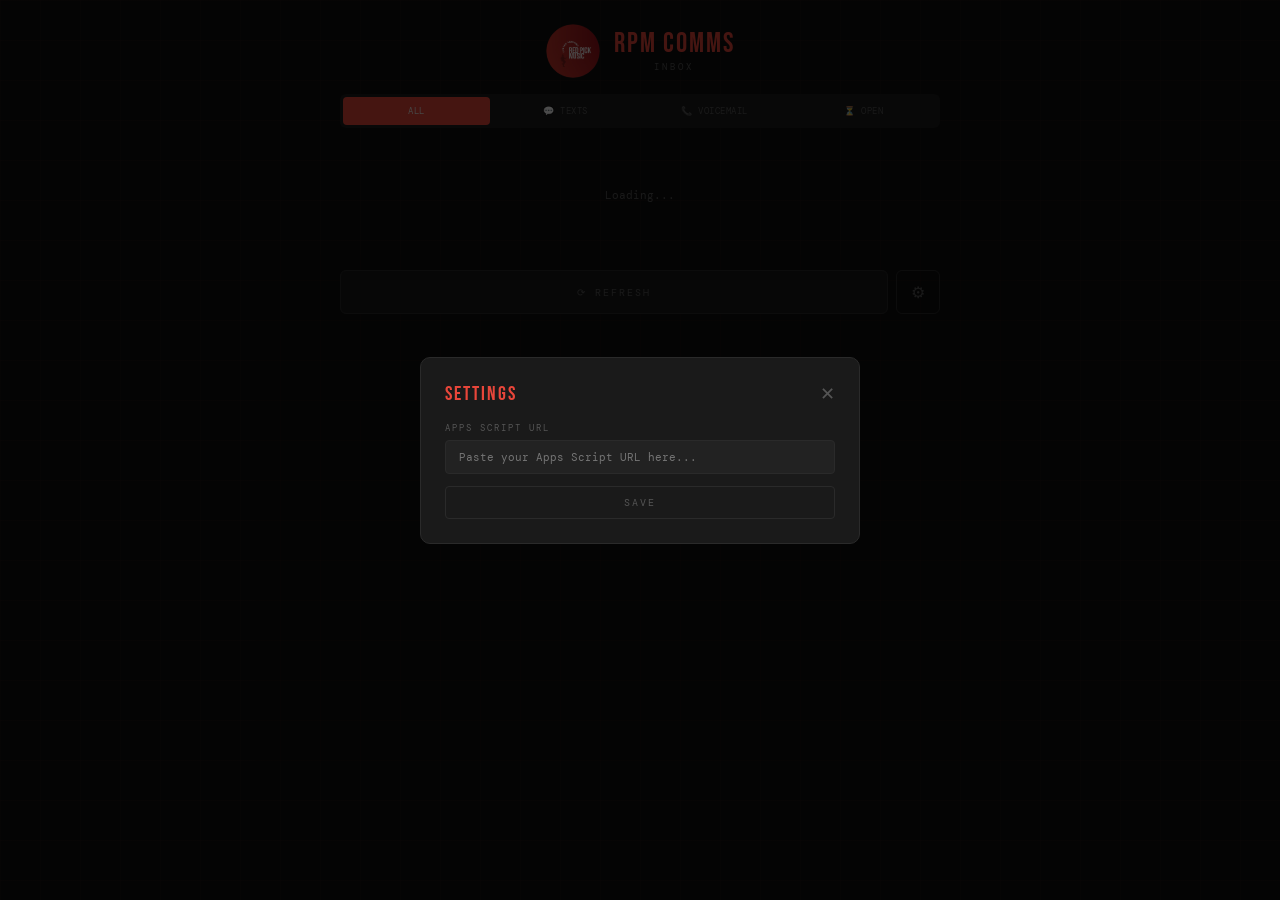
<file: comms/index.html>
<!DOCTYPE html>
<html lang="en">
<head>
  <meta charset="UTF-8">
  <meta name="viewport" content="width=device-width, initial-scale=1.0, viewport-fit=cover">
  <title>RPM Comms</title>
  <meta name="apple-mobile-web-app-capable" content="yes">
  <meta name="apple-mobile-web-app-status-bar-style" content="black-translucent">
  <meta name="apple-mobile-web-app-title" content="RPM Comms">
  <meta name="theme-color" content="#0f0f0f">
  <link rel="apple-touch-icon" href="../Portal Logo.png">
  <link rel="manifest" href="manifest.json">
  <link href="https://fonts.googleapis.com/css2?family=Bebas+Neue&family=DM+Mono:wght@400;500&family=Syne:wght@400;700&display=swap" rel="stylesheet">
  <link rel="stylesheet" href="comms.css">
</head>
<body>
<div class="container">

  <!-- HEADER -->
  <div class="header">
    <img src="../Portal Logo.png" alt="Red Pick Music">
    <div>
      <div class="header-title">RPM COMMS</div>
      <div class="header-sub">Inbox</div>
    </div>
  </div>

  <!-- FILTER BAR -->
  <div class="filter-bar">
    <button class="filter-btn active" data-filter="all">All</button>
    <button class="filter-btn" data-filter="sms">💬 Texts</button>
    <button class="filter-btn" data-filter="voicemail">📞 Voicemail</button>
    <button class="filter-btn" data-filter="unresponded">⏳ Open</button>
  </div>

  <!-- INBOX -->
  <div id="inbox"><div class="empty-state">Loading...</div></div>

  <!-- DETAIL VIEW -->
  <div id="detailOverlay" class="detail-overlay">
    <div class="detail-panel">
      <div class="detail-header">
        <button class="detail-back" onclick="closeDetail()">← Back</button>
        <span class="detail-source" id="detailSource"></span>
      </div>
      <div class="detail-from" id="detailFrom"></div>
      <div class="detail-time" id="detailTime"></div>
      <div class="detail-body" id="detailBody"></div>
      <div class="detail-audio" id="detailAudio" style="display:none">
        <audio id="audioPlayer" controls preload="none"></audio>
      </div>
      <div class="detail-transcript" id="detailTranscript" style="display:none">
        <div class="detail-transcript-label">Transcript</div>
        <div class="detail-transcript-text" id="detailTranscriptText"></div>
      </div>
      <label class="responded-toggle" id="respondedToggle">
        <input type="checkbox" id="respondedCheck" onchange="toggleResponded()">
        <span class="responded-label">Responded</span>
      </label>
    </div>
  </div>

  <!-- SETTINGS -->
  <div class="settings-overlay" id="settingsOverlay">
    <div class="settings-modal">
      <div class="settings-title">
        Settings
        <button class="settings-close" onclick="closeSettings()">✕</button>
      </div>
      <label class="settings-label">Apps Script URL</label>
      <input type="text" class="settings-input" id="scriptUrl" placeholder="Paste your Apps Script URL here...">
      <button class="btn-save" onclick="saveSettings()">Save</button>
    </div>
  </div>

  <!-- FOOTER -->
  <div class="footer">
    <button class="refresh-btn" onclick="loadInbox()">⟳ Refresh</button>
    <button class="gear-btn" onclick="openSettings()" title="Settings">⚙</button>
  </div>

</div>
<script src="comms.js"></script>
</body>
</html>
</file>
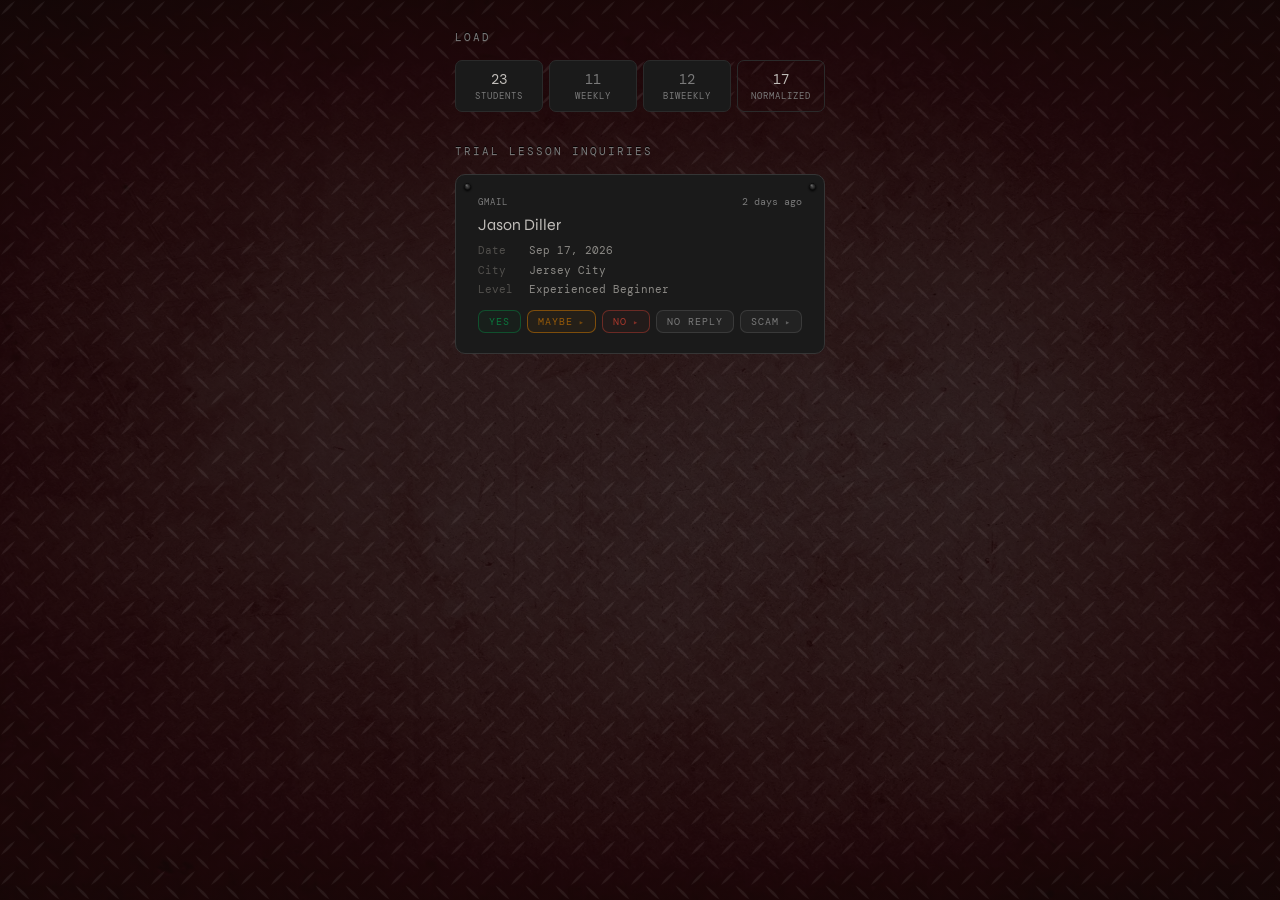
<file: _tip-preview.html>
<!DOCTYPE html>
<html lang="en"><head><meta charset="UTF-8"><title>inquiries layout</title>
<link href="https://fonts.googleapis.com/css2?family=Bebas+Neue&family=DM+Mono:wght@400;500&family=Syne:wght@400;600;700;800&display=swap" rel="stylesheet">
<link rel="stylesheet" href="css/styles.css">
<style>body{padding:30px 20px}.wrap{max-width:600px;margin:0 auto}</style>
</head><body><div class="wrap">
  <div class="section-label">Load</div>
  <div class="rpm-counts">
    <div class="rpm-count"><div class="rpm-count-n">23</div><div class="rpm-count-l">Students</div></div>
    <div class="rpm-count sub"><div class="rpm-count-n">11</div><div class="rpm-count-l">Weekly</div></div>
    <div class="rpm-count sub"><div class="rpm-count-n">12</div><div class="rpm-count-l">Biweekly</div></div>
    <div class="rpm-count lead"><div class="rpm-count-n">17</div><div class="rpm-count-l">Normalized</div></div>
  </div>
  <div class="section-label">Trial Lesson Inquiries</div>
  <div class="inq-dcard unread">
    <div class="inq-drow"><span class="inq-chan">Gmail</span><span class="inq-when">2 days ago</span></div>
    <div class="inq-name-line"><span class="inq-name">Jason Diller</span></div>
    <div class="inq-fields">
      <span class="inq-flabel">Date</span><span class="inq-fval">Sep 17, 2026</span>
      <span class="inq-flabel">City</span><span class="inq-fval">Jersey City</span>
      <span class="inq-flabel">Level</span><span class="inq-fval">Experienced Beginner</span>
    </div>
    <div class="inq-acts">
      <button class="inq-db yes">Yes</button>
      <button class="inq-db maybe opens-window">Maybe</button>
      <button class="inq-db no opens-window">No</button>
      <button class="inq-db">No reply</button>
      <button class="inq-db opens-window">Scam</button>
    </div>
  </div>
</div></body></html>
</file>
